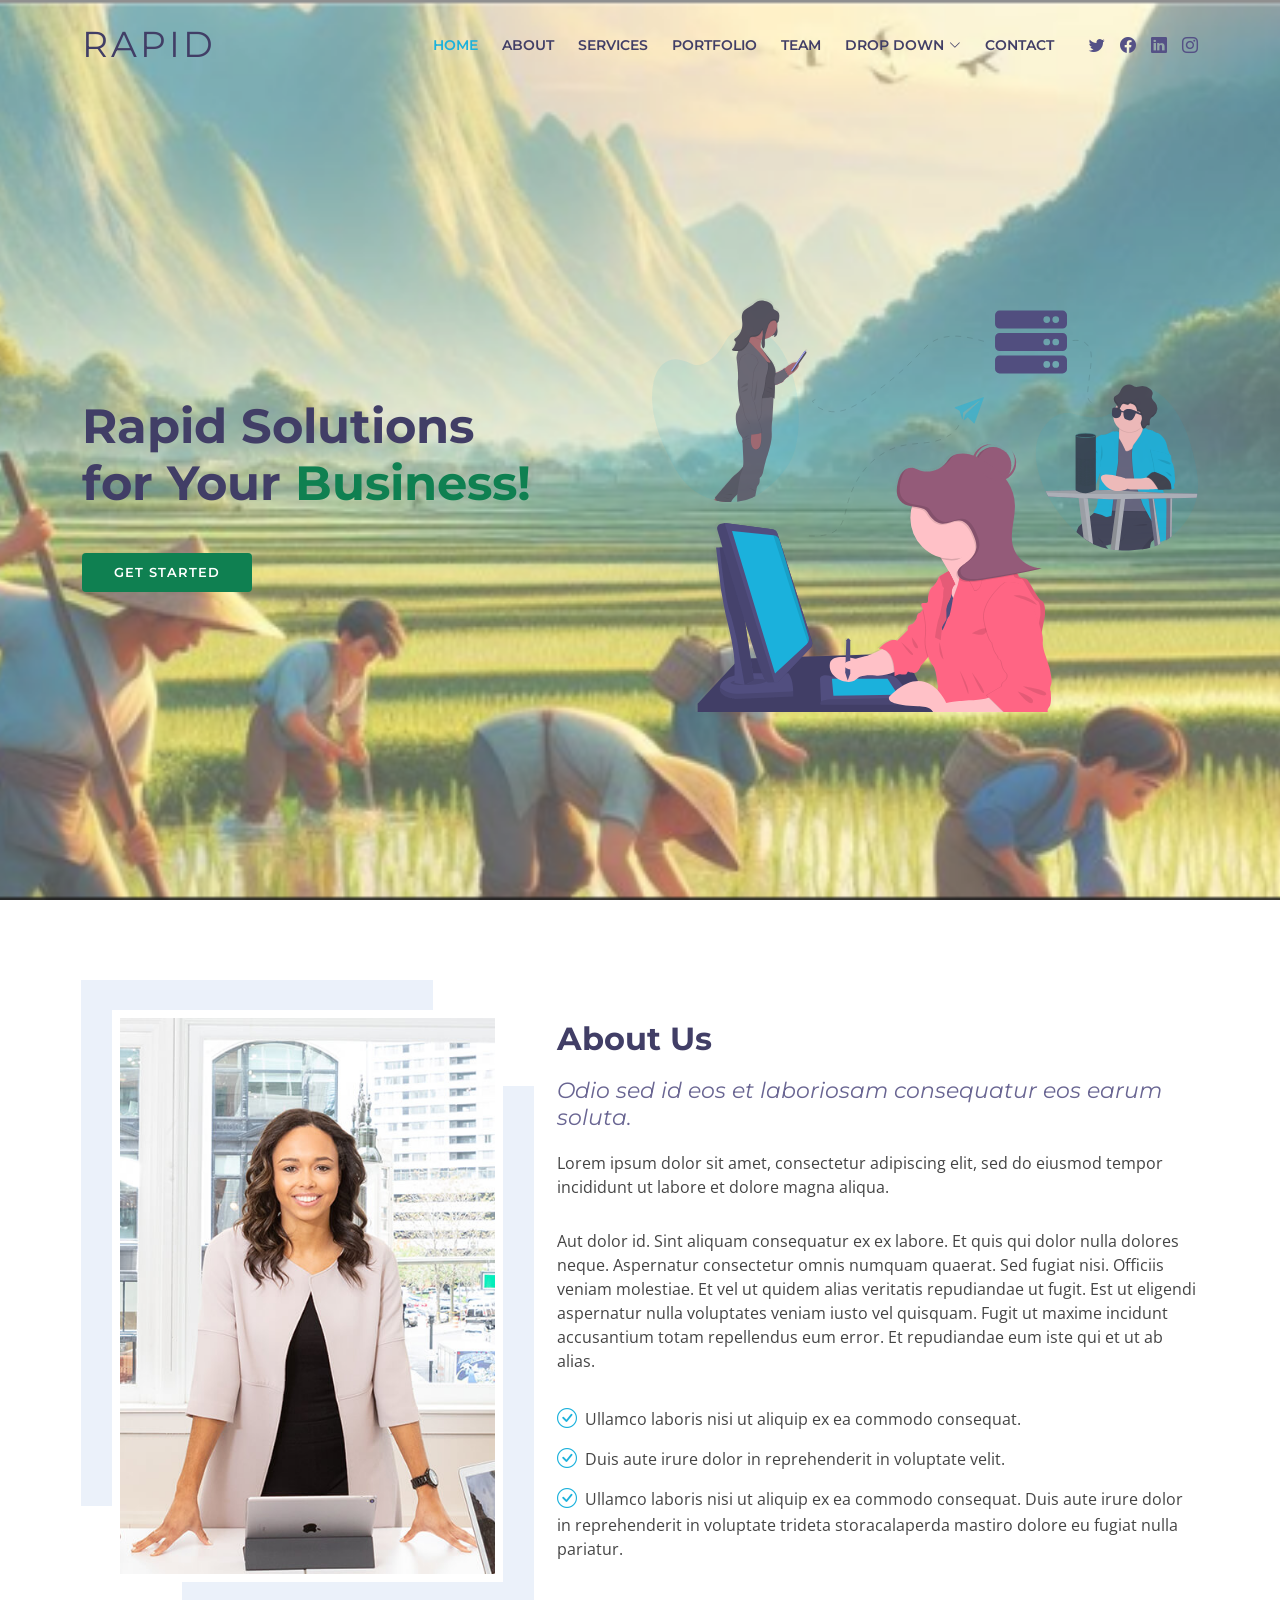
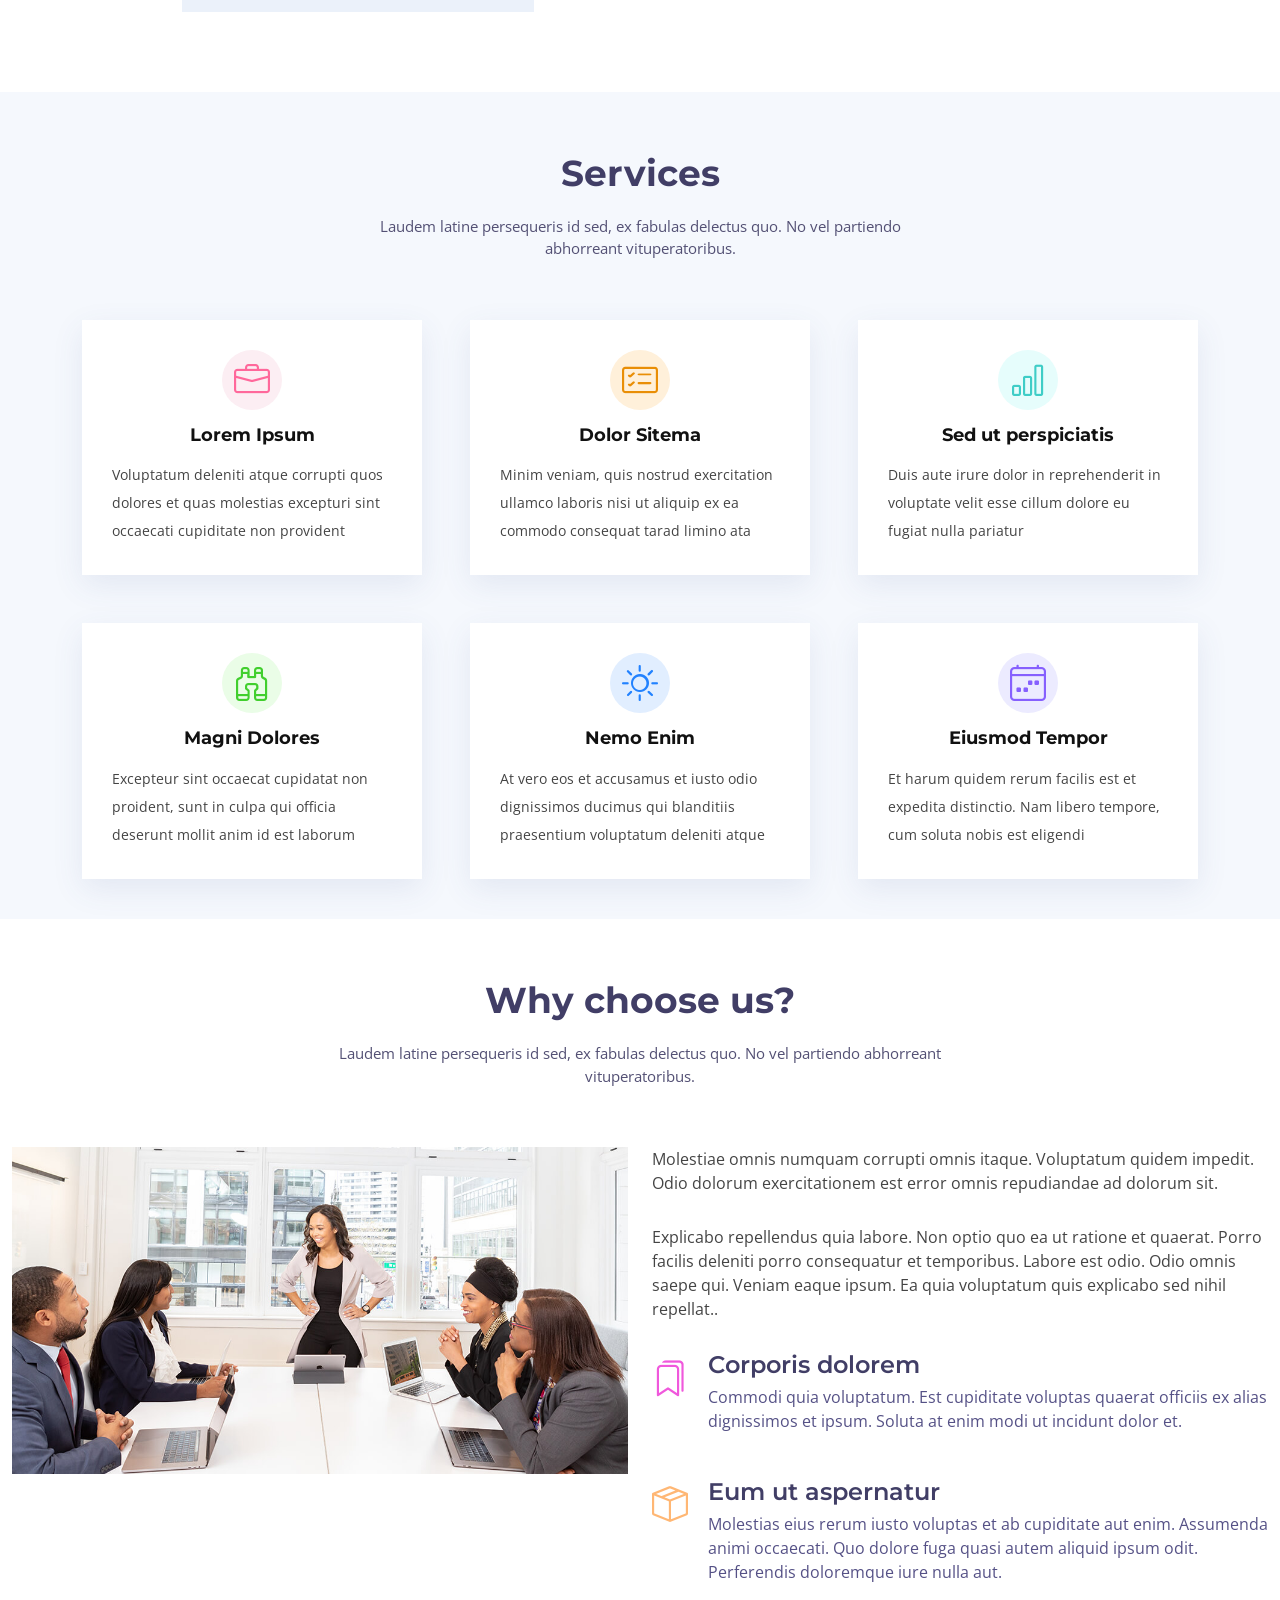
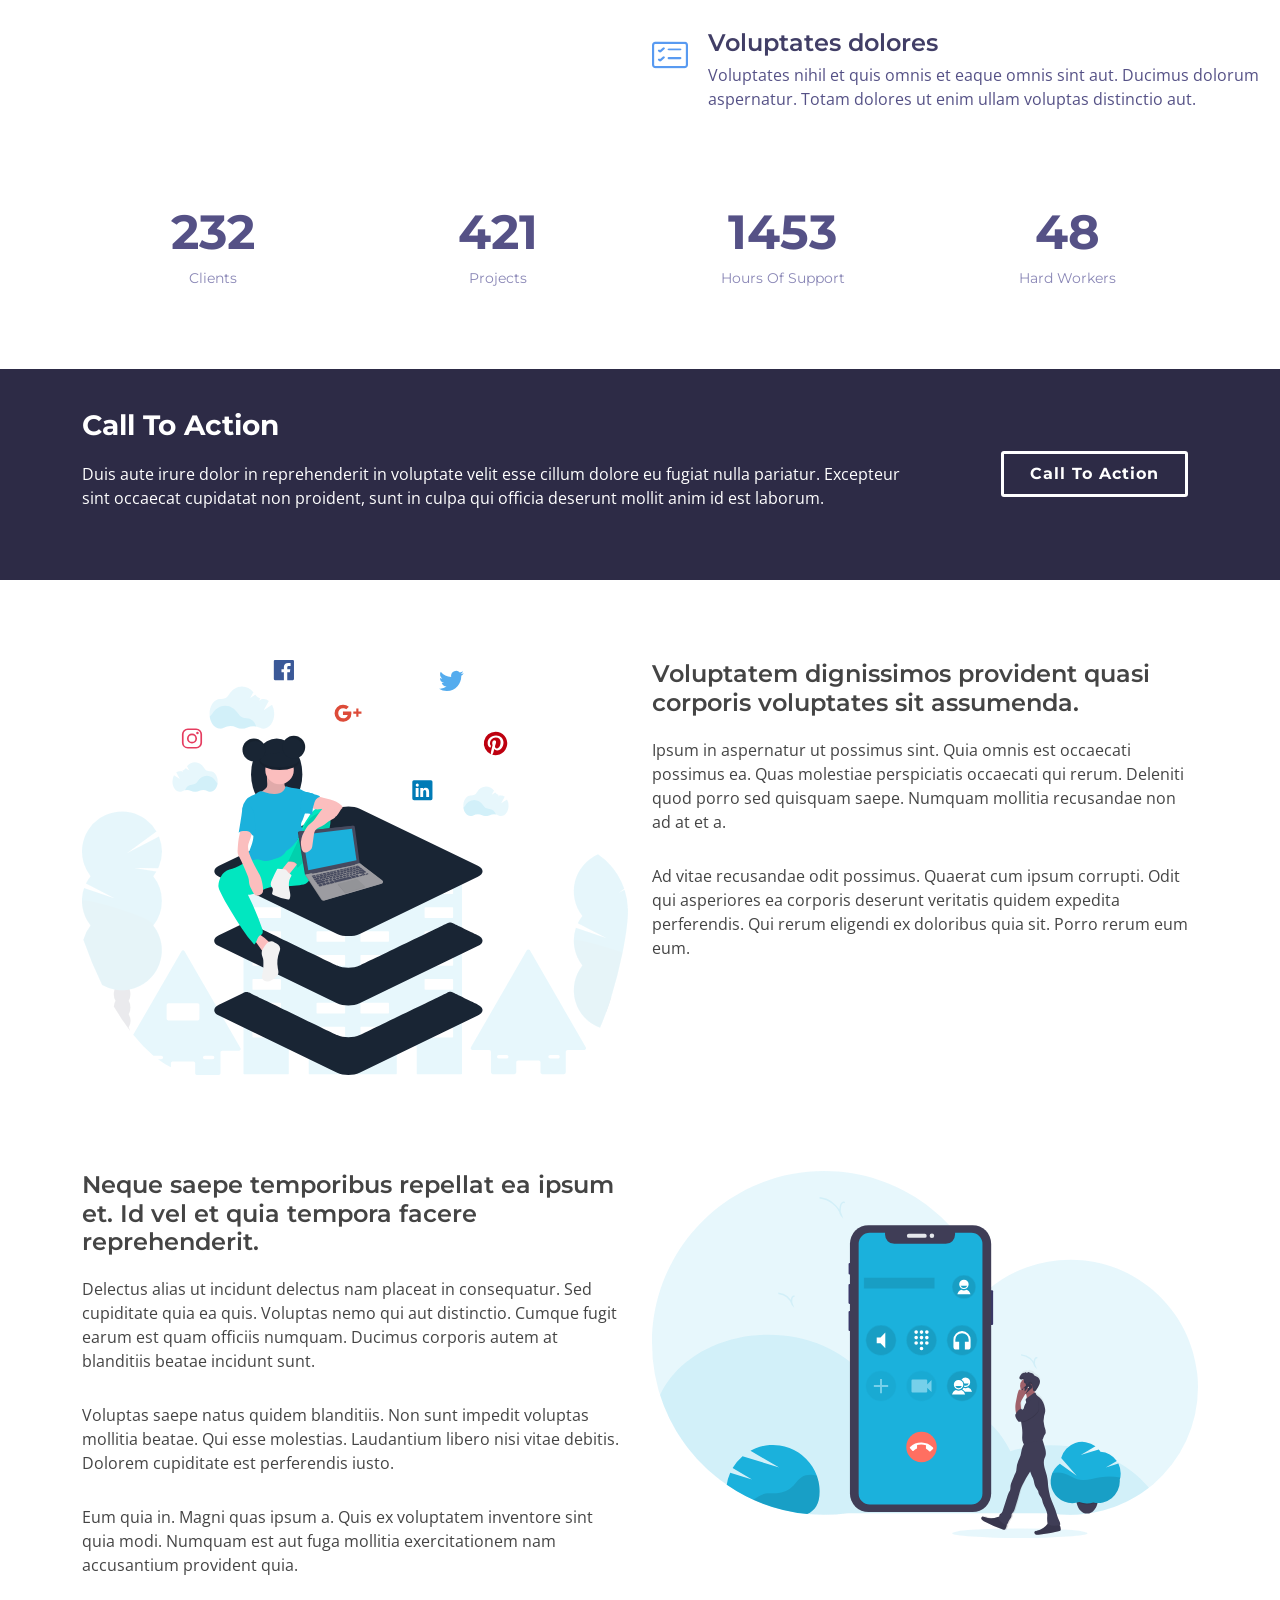
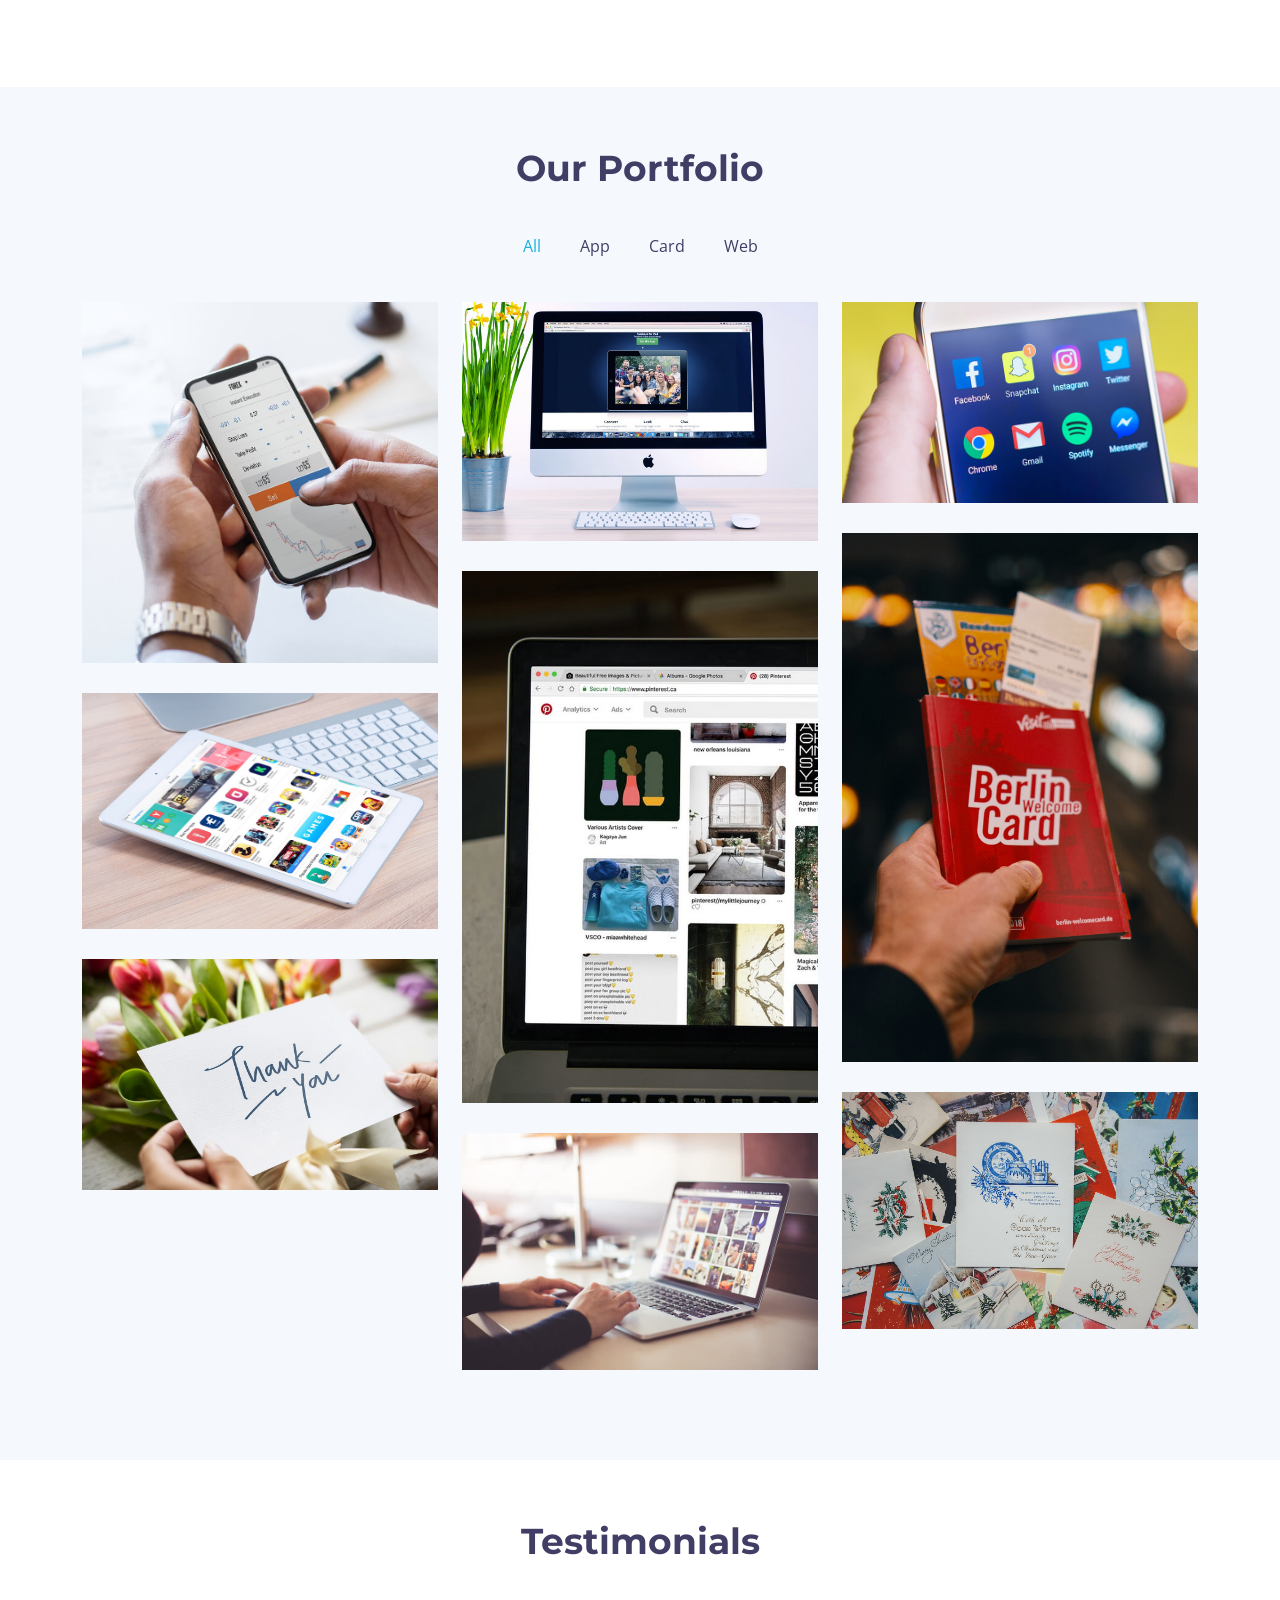
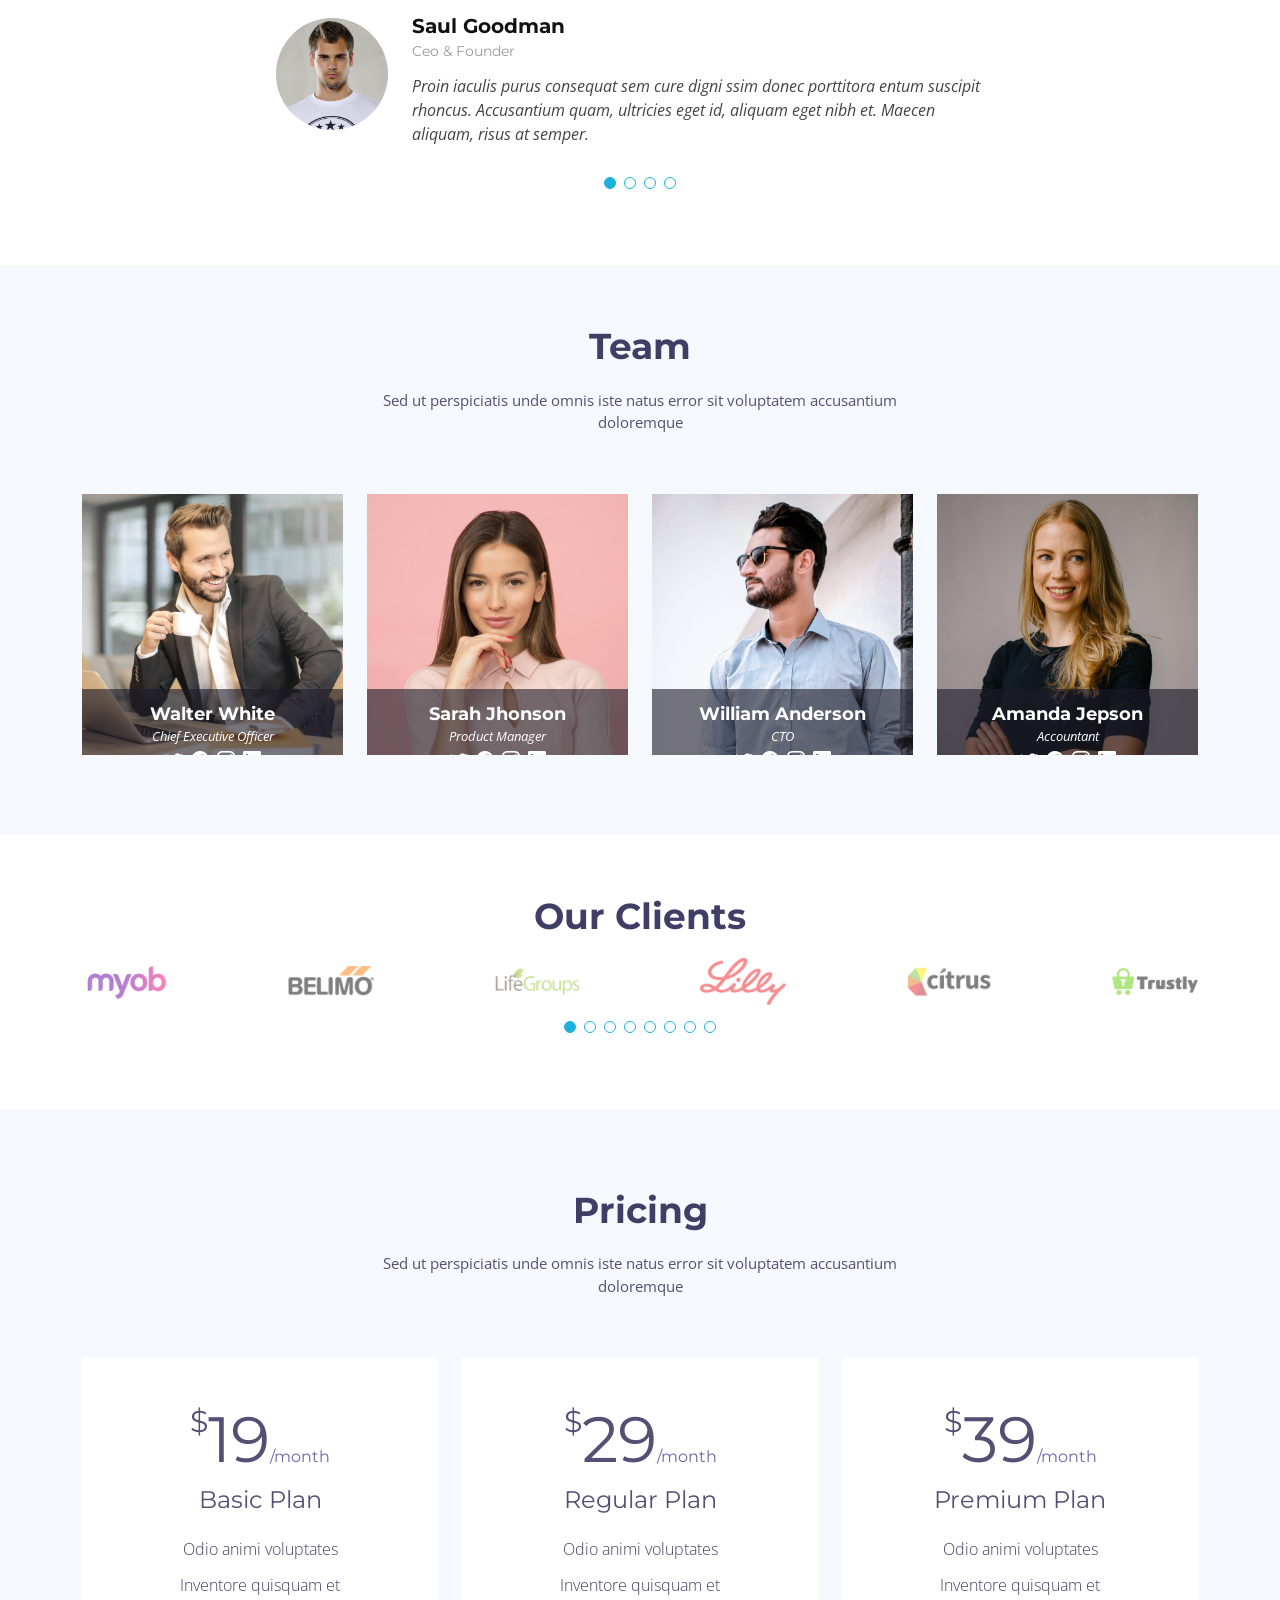
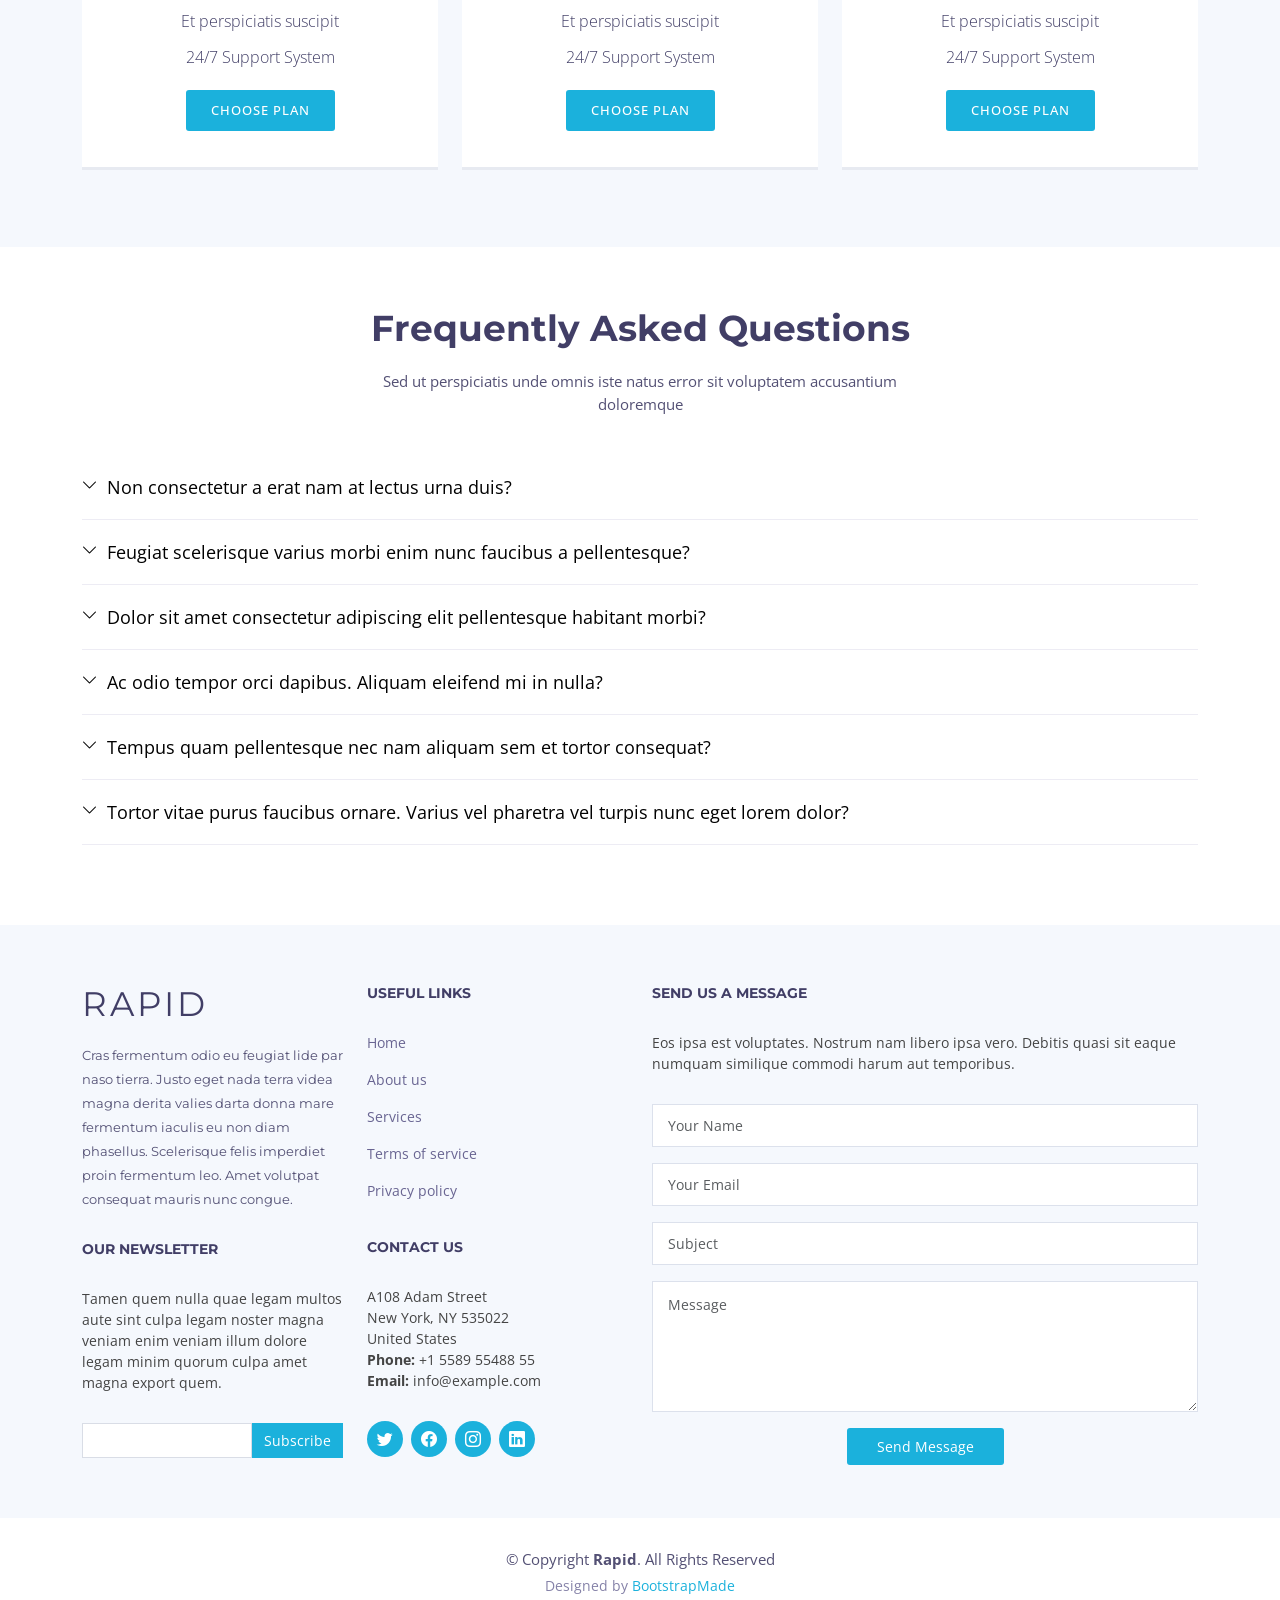
<file: public/Landing Page/index.html>
<!DOCTYPE html>
<html lang="en">

<head>
  <meta charset="utf-8">
  <meta content="width=device-width, initial-scale=1.0" name="viewport">

  <title>Rapid Bootstrap Template - Index</title>
  <meta content="" name="description">
  <meta content="" name="keywords">

  <!-- Favicons -->
  <link href="assets/img/favicon.png" rel="icon">
  <link href="assets/img/apple-touch-icon.png" rel="apple-touch-icon">

  <!-- Google Fonts -->
  <link href="https://fonts.googleapis.com/css?family=Open+Sans:300,300i,400,400i,600,600i,700,700i|Montserrat:300,400,500,600,700" rel="stylesheet">

  <!-- Vendor CSS Files -->
  <link href="assets/vendor/aos/aos.css" rel="stylesheet">
  <link href="assets/vendor/bootstrap/css/bootstrap.min.css" rel="stylesheet">
  <link href="assets/vendor/bootstrap-icons/bootstrap-icons.css" rel="stylesheet">
  <link href="assets/vendor/glightbox/css/glightbox.min.css" rel="stylesheet">
  <link href="assets/vendor/swiper/swiper-bundle.min.css" rel="stylesheet">

  <!-- Template Main CSS File -->
  <link href="assets/css/style.css" rel="stylesheet">

  <!-- =======================================================
  * Template Name: Rapid
  * Updated: Jan 29 2024 with Bootstrap v5.3.2
  * Template URL: https://bootstrapmade.com/rapid-multipurpose-bootstrap-business-template/
  * Author: BootstrapMade.com
  * License: https://bootstrapmade.com/license/
  ======================================================== -->
</head>

<body>

  <!-- ======= Header ======= -->
  <header id="header" class="fixed-top d-flex align-items-center header-transparent">
    <div class="container d-flex align-items-center">

      <h1 class="logo me-auto"><a href="index.html">Rapid</a></h1>
      <!-- Uncomment below if you prefer to use an image logo -->
      <!-- <a href="index.html" class="logo me-auto"><img src="assets/img/logo.png" alt="" class="img-fluid"></a>-->

      <nav id="navbar" class="navbar order-last order-lg-0">
        <ul>
          <li><a class="nav-link scrollto active" href="#hero">Home</a></li>
          <li><a class="nav-link scrollto" href="#about">About</a></li>
          <li><a class="nav-link scrollto" href="#services">Services</a></li>
          <li><a class="nav-link scrollto " href="#portfolio">Portfolio</a></li>
          <li><a class="nav-link scrollto" href="#team">Team</a></li>
          <li class="dropdown"><a href="#"><span>Drop Down</span> <i class="bi bi-chevron-down"></i></a>
            <ul>
              <li><a href="#">Drop Down 1</a></li>
              <li class="dropdown"><a href="#"><span>Deep Drop Down</span> <i class="bi bi-chevron-right"></i></a>
                <ul>
                  <li><a href="#">Deep Drop Down 1</a></li>
                  <li><a href="#">Deep Drop Down 2</a></li>
                  <li><a href="#">Deep Drop Down 3</a></li>
                  <li><a href="#">Deep Drop Down 4</a></li>
                  <li><a href="#">Deep Drop Down 5</a></li>
                </ul>
              </li>
              <li><a href="#">Drop Down 2</a></li>
              <li><a href="#">Drop Down 3</a></li>
              <li><a href="#">Drop Down 4</a></li>
            </ul>
          </li>
          <li><a class="nav-link scrollto" href="#footer">Contact</a></li>
        </ul>
        <i class="bi bi-list mobile-nav-toggle"></i>
      </nav><!-- .navbar -->

      <div class="social-links">
        <a href="#" class="twitter"><i class="bi bi-twitter"></i></a>
        <a href="#" class="facebook"><i class="bi bi-facebook"></i></a>
        <a href="#" class="linkedin"><i class="bi bi-linkedin"></i></a>
        <a href="#" class="instagram"><i class="bi bi-instagram"></i></a>
      </div>

    </div>
  </header><!-- End Header -->

  <!-- ======= Hero Section ======= -->
  <section id="hero" class="clearfix">
    <div class="container d-flex h-100">
      <div class="row justify-content-center align-self-center" data-aos="fade-up">
        <div class="col-lg-6 intro-info order-lg-first order-last" data-aos="zoom-in" data-aos-delay="100">
          <h2>Rapid Solutions<br>for Your <span>Business!</span></h2>
          <div>
            <a href="#about" class="btn-get-started scrollto">Get Started</a>
          </div>
        </div>

        <div class="col-lg-6 intro-img order-lg-last order-first" data-aos="zoom-out" data-aos-delay="200">
          <img src="assets/img/intro-img.svg" alt="" class="img-fluid">
        </div>
      </div>

    </div>
  </section><!-- End Hero -->

  <main id="main">

    <!-- ======= About Section ======= -->
    <section id="about" class="about">

      <div class="container" data-aos="fade-up">
        <div class="row">

          <div class="col-lg-5 col-md-6">
            <div class="about-img" data-aos="fade-right" data-aos-delay="100">
              <img src="assets/img/about-img.jpg" alt="">
            </div>
          </div>

          <div class="col-lg-7 col-md-6">
            <div class="about-content" data-aos="fade-left" data-aos-delay="100">
              <h2>About Us</h2>
              <h3>Odio sed id eos et laboriosam consequatur eos earum soluta.</h3>
              <p>Lorem ipsum dolor sit amet, consectetur adipiscing elit, sed do eiusmod tempor incididunt ut labore et dolore magna aliqua.</p>
              <p>Aut dolor id. Sint aliquam consequatur ex ex labore. Et quis qui dolor nulla dolores neque. Aspernatur consectetur omnis numquam quaerat. Sed fugiat nisi. Officiis veniam molestiae. Et vel ut quidem alias veritatis repudiandae ut fugit. Est ut eligendi aspernatur nulla voluptates veniam iusto vel quisquam. Fugit ut maxime incidunt accusantium totam repellendus eum error. Et repudiandae eum iste qui et ut ab alias.</p>
              <ul>
                <li><i class="bi bi-check-circle"></i> Ullamco laboris nisi ut aliquip ex ea commodo consequat.</li>
                <li><i class="bi bi-check-circle"></i> Duis aute irure dolor in reprehenderit in voluptate velit.</li>
                <li><i class="bi bi-check-circle"></i> Ullamco laboris nisi ut aliquip ex ea commodo consequat. Duis aute irure dolor in reprehenderit in voluptate trideta storacalaperda mastiro dolore eu fugiat nulla pariatur.</li>
              </ul>
            </div>
          </div>
        </div>
      </div>

    </section><!-- End About Section -->

    <!-- ======= Services Section ======= -->
    <section id="services" class="services section-bg">
      <div class="container" data-aos="fade-up">

        <header class="section-header">
          <h3>Services</h3>
          <p>Laudem latine persequeris id sed, ex fabulas delectus quo. No vel partiendo abhorreant vituperatoribus.</p>
        </header>

        <div class="row g-5">

          <div class="col-md-6 col-lg-4 wow bounceInUp" data-aos="zoom-in" data-aos-delay="100">
            <div class="box">
              <div class="icon" style="background: #fceef3;"><i class="bi bi-briefcase" style="color: #ff689b;"></i></div>
              <h4 class="title"><a href="">Lorem Ipsum</a></h4>
              <p class="description">Voluptatum deleniti atque corrupti quos dolores et quas molestias excepturi sint occaecati cupiditate non provident</p>
            </div>
          </div>
          <div class="col-md-6 col-lg-4" data-aos="zoom-in" data-aos-delay="200">
            <div class="box">
              <div class="icon" style="background: #fff0da;"><i class="bi bi-card-checklist" style="color: #e98e06;"></i></div>
              <h4 class="title"><a href="">Dolor Sitema</a></h4>
              <p class="description">Minim veniam, quis nostrud exercitation ullamco laboris nisi ut aliquip ex ea commodo consequat tarad limino ata</p>
            </div>
          </div>

          <div class="col-md-6 col-lg-4" data-aos="zoom-in" data-aos-delay="300">
            <div class="box">
              <div class="icon" style="background: #e6fdfc;"><i class="bi bi-bar-chart" style="color: #3fcdc7;"></i></div>
              <h4 class="title"><a href="">Sed ut perspiciatis</a></h4>
              <p class="description">Duis aute irure dolor in reprehenderit in voluptate velit esse cillum dolore eu fugiat nulla pariatur</p>
            </div>
          </div>
          <div class="col-md-6 col-lg-4 wow" data-aos="zoom-in" data-aos-delay="100">
            <div class="box">
              <div class="icon" style="background: #eafde7;"><i class="bi bi-binoculars" style="color:#41cf2e;"></i></div>
              <h4 class="title"><a href="">Magni Dolores</a></h4>
              <p class="description">Excepteur sint occaecat cupidatat non proident, sunt in culpa qui officia deserunt mollit anim id est laborum</p>
            </div>
          </div>

          <div class="col-md-6 col-lg-4" data-aos="zoom-in" data-aos-delay="200"">
        <div class=" box">
            <div class="icon" style="background: #e1eeff;"><i class="bi bi-brightness-high" style="color: #2282ff;"></i></div>
            <h4 class="title"><a href="">Nemo Enim</a></h4>
            <p class="description">At vero eos et accusamus et iusto odio dignissimos ducimus qui blanditiis praesentium voluptatum deleniti atque</p>
          </div>
        </div>

        <div class="col-md-6 col-lg-4" data-aos="zoom-in" data-aos-delay="300">
          <div class="box">
            <div class="icon" style="background: #ecebff;"><i class="bi bi-calendar4-week" style="color: #8660fe;"></i></div>
            <h4 class="title"><a href="">Eiusmod Tempor</a></h4>
            <p class="description">Et harum quidem rerum facilis est et expedita distinctio. Nam libero tempore, cum soluta nobis est eligendi</p>
          </div>
        </div>

      </div>

      </div>
    </section><!-- End Services Section -->

    <!-- ======= Why Us Section ======= -->
    <section id="why-us" class="why-us">
      <div class="container-fluid" data-aos="fade-up">

        <header class="section-header">
          <h3>Why choose us?</h3>
          <p>Laudem latine persequeris id sed, ex fabulas delectus quo. No vel partiendo abhorreant vituperatoribus.</p>
        </header>

        <div class="row">

          <div class="col-lg-6" data-aos="zoom-in" data-aos-delay="100">
            <div class="why-us-img">
              <img src="assets/img/why-us.jpg" alt="" class="img-fluid">
            </div>
          </div>

          <div class="col-lg-6">
            <div class="why-us-content">
              <p>Molestiae omnis numquam corrupti omnis itaque. Voluptatum quidem impedit. Odio dolorum exercitationem est error omnis repudiandae ad dolorum sit.</p>
              <p>
                Explicabo repellendus quia labore. Non optio quo ea ut ratione et quaerat. Porro facilis deleniti porro consequatur
                et temporibus. Labore est odio.

                Odio omnis saepe qui. Veniam eaque ipsum. Ea quia voluptatum quis explicabo sed nihil repellat..
              </p>

              <div class="features clearfix" data-aos="fade-up" data-aos-delay="100">
                <i class="bi bi-bookmarks" style="color: #f058dc;"></i>
                <h4>Corporis dolorem</h4>
                <p>Commodi quia voluptatum. Est cupiditate voluptas quaerat officiis ex alias dignissimos et ipsum. Soluta at enim modi ut incidunt dolor et.</p>
              </div>

              <div class="features clearfix" data-aos="fade-up" data-aos-delay="200">
                <i class="bi bi-box-seam" style="color: #ffb774;"></i>
                <h4>Eum ut aspernatur</h4>
                <p>Molestias eius rerum iusto voluptas et ab cupiditate aut enim. Assumenda animi occaecati. Quo dolore fuga quasi autem aliquid ipsum odit. Perferendis doloremque iure nulla aut.</p>
              </div>

              <div class="features clearfix" data-aos="fade-up" data-aos-delay="300">
                <i class="bi bi-card-checklist" style="color: #589af1;"></i>
                <h4>Voluptates dolores</h4>
                <p>Voluptates nihil et quis omnis et eaque omnis sint aut. Ducimus dolorum aspernatur. Totam dolores ut enim ullam voluptas distinctio aut.</p>
              </div>

            </div>

          </div>

        </div>

      </div>

      <div class="container">
        <div class="row counters" data-aos="fade-up" data-aos-delay="100">

          <div class="col-lg-3 col-6 text-center">
            <span data-purecounter-start="0" data-purecounter-end="232" data-purecounter-duration="1" class="purecounter"></span>
            <p>Clients</p>
          </div>

          <div class="col-lg-3 col-6 text-center">
            <span data-purecounter-start="0" data-purecounter-end="421" data-purecounter-duration="1" class="purecounter"></span>
            <p>Projects</p>
          </div>

          <div class="col-lg-3 col-6 text-center">
            <span data-purecounter-start="0" data-purecounter-end="1453" data-purecounter-duration="1" class="purecounter"></span>
            <p>Hours Of Support</p>
          </div>

          <div class="col-lg-3 col-6 text-center">
            <span data-purecounter-start="0" data-purecounter-end="48" data-purecounter-duration="1" class="purecounter"></span>
            <p>Hard Workers</p>
          </div>

        </div>

      </div>
    </section><!-- End Why Us Section -->

    <!-- ======= Call To Action Section ======= -->
    <section id="call-to-action" class="call-to-action">
      <div class="container" data-aos="zoom-out">
        <div class="row">
          <div class="col-lg-9 text-center text-lg-start">
            <h3 class="cta-title">Call To Action</h3>
            <p class="cta-text"> Duis aute irure dolor in reprehenderit in voluptate velit esse cillum dolore eu fugiat nulla pariatur. Excepteur sint occaecat cupidatat non proident, sunt in culpa qui officia deserunt mollit anim id est laborum.</p>
          </div>
          <div class="col-lg-3 cta-btn-container text-center">
            <a class="cta-btn align-middle" href="#">Call To Action</a>
          </div>
        </div>

      </div>
    </section><!--  End Call To Action Section -->

    <!-- ======= Features Section ======= -->
    <section id="features" class="features">
      <div class="container" data-aos="fade-up">

        <div class="row feature-item">
          <div class="col-lg-6" data-aos="fade-right" data-aos-delay="100">
            <img src="assets/img/features-1.svg" class="img-fluid" alt="">
          </div>
          <div class="col-lg-6 wow fadeInUp pt-5 pt-lg-0" data-aos="fade-left" data-aos-delay="150">
            <h4>Voluptatem dignissimos provident quasi corporis voluptates sit assumenda.</h4>
            <p>
              Ipsum in aspernatur ut possimus sint. Quia omnis est occaecati possimus ea. Quas molestiae perspiciatis occaecati qui rerum. Deleniti quod porro sed quisquam saepe. Numquam mollitia recusandae non ad at et a.
            </p>
            <p>
              Ad vitae recusandae odit possimus. Quaerat cum ipsum corrupti. Odit qui asperiores ea corporis deserunt veritatis quidem expedita perferendis. Qui rerum eligendi ex doloribus quia sit. Porro rerum eum eum.
            </p>
          </div>
        </div>

        <div class="row feature-item mt-5 pt-5">
          <div class="col-lg-6 wow fadeInUp order-1 order-lg-2" data-aos="fade-left" data-aos-delay="100">
            <img src="assets/img/features-2.svg" class="img-fluid" alt="">
          </div>

          <div class="col-lg-6 wow fadeInUp pt-4 pt-lg-0 order-2 order-lg-1" data-aos="fade-right" data-aos-delay="150">
            <h4>Neque saepe temporibus repellat ea ipsum et. Id vel et quia tempora facere reprehenderit.</h4>
            <p>
              Delectus alias ut incidunt delectus nam placeat in consequatur. Sed cupiditate quia ea quis. Voluptas nemo qui aut distinctio. Cumque fugit earum est quam officiis numquam. Ducimus corporis autem at blanditiis beatae incidunt sunt.
            </p>
            <p>
              Voluptas saepe natus quidem blanditiis. Non sunt impedit voluptas mollitia beatae. Qui esse molestias. Laudantium libero nisi vitae debitis. Dolorem cupiditate est perferendis iusto.
            </p>
            <p>
              Eum quia in. Magni quas ipsum a. Quis ex voluptatem inventore sint quia modi. Numquam est aut fuga mollitia exercitationem nam accusantium provident quia.
            </p>
          </div>

        </div>

      </div>
    </section><!-- End Features Section -->

    <!-- ======= Portfolio Section ======= -->
    <section id="portfolio" class="portfolio section-bg">
      <div class="container" data-aos="fade-up">

        <header class="section-header">
          <h3 class="section-title">Our Portfolio</h3>
        </header>

        <div class="row" data-aos="fade-up" data-aos-delay="100">
          <div class="col-lg-12">
            <ul id="portfolio-flters">
              <li data-filter="*" class="filter-active">All</li>
              <li data-filter=".filter-app">App</li>
              <li data-filter=".filter-card">Card</li>
              <li data-filter=".filter-web">Web</li>
            </ul>
          </div>
        </div>

        <div class="row portfolio-container" data-aos="fade-up" data-aos-delay="200">

          <div class="col-lg-4 col-md-6 portfolio-item filter-app">
            <div class="portfolio-wrap">
              <img src="assets/img/portfolio/app1.jpg" class="img-fluid" alt="">
              <div class="portfolio-info">
                <h4><a href="portfolio-details.html">App 1</a></h4>
                <p>App</p>
                <div>
                  <a href="assets/img/portfolio/app1.jpg" data-gallery="portfolioGallery" title="App 1" class="link-preview portfolio-lightbox"><i class="bi bi-plus"></i></a>
                  <a href="portfolio-details.html" class="link-details" title="More Details"><i class="bi bi-link"></i></a>
                </div>
              </div>
            </div>
          </div>

          <div class="col-lg-4 col-md-6 portfolio-item filter-web" data-wow-delay="0.1s">
            <div class="portfolio-wrap">
              <img src="assets/img/portfolio/web3.jpg" class="img-fluid" alt="">
              <div class="portfolio-info">
                <h4><a href="portfolio-details.html">Web 3</a></h4>
                <p>Web</p>
                <div>
                  <a href="assets/img/portfolio/web3.jpg" class="link-preview portfolio-lightbox" data-gallery="portfolioGallery" title="Web 3"><i class="bi bi-plus"></i></a>
                  <a href="portfolio-details.html" class="link-details" title="More Details"><i class="bi bi-link"></i></a>
                </div>
              </div>
            </div>
          </div>

          <div class="col-lg-4 col-md-6 portfolio-item filter-app" data-wow-delay="0.2s">
            <div class="portfolio-wrap">
              <img src="assets/img/portfolio/app2.jpg" class="img-fluid" alt="">
              <div class="portfolio-info">
                <h4><a href="portfolio-details.html">App 2</a></h4>
                <p>App</p>
                <div>
                  <a href="assets/img/portfolio/app2.jpg" class="link-preview portfolio-lightbox" data-gallery="portfolioGallery" title="App 2"><i class="bi bi-plus"></i></a>
                  <a href="portfolio-details.html" class="link-details" title="More Details"><i class="bi bi-link"></i></a>
                </div>
              </div>
            </div>
          </div>

          <div class="col-lg-4 col-md-6 portfolio-item filter-card">
            <div class="portfolio-wrap">
              <img src="assets/img/portfolio/card2.jpg" class="img-fluid" alt="">
              <div class="portfolio-info">
                <h4><a href="portfolio-details.html">Card 2</a></h4>
                <p>Card</p>
                <div>
                  <a href="assets/img/portfolio/card2.jpg" class="link-preview portfolio-lightbox" data-gallery="portfolioGallery" title="Card 2"><i class="bi bi-plus"></i></a>
                  <a href="portfolio-details.html" class="link-details" title="More Details"><i class="bi bi-link"></i></a>
                </div>
              </div>
            </div>
          </div>

          <div class="col-lg-4 col-md-6 portfolio-item filter-web" data-wow-delay="0.1s">
            <div class="portfolio-wrap">
              <img src="assets/img/portfolio/web2.jpg" class="img-fluid" alt="">
              <div class="portfolio-info">
                <h4><a href="portfolio-details.html">Web 2</a></h4>
                <p>Web</p>
                <div>
                  <a href="assets/img/portfolio/web2.jpg" class="link-preview portfolio-lightbox" data-gallery="portfolioGallery" title="Web 2"><i class="bi bi-plus"></i></a>
                  <a href="portfolio-details.html" class="link-details" title="More Details"><i class="bi bi-link"></i></a>
                </div>
              </div>
            </div>
          </div>

          <div class="col-lg-4 col-md-6 portfolio-item filter-app" data-wow-delay="0.2s">
            <div class="portfolio-wrap">
              <img src="assets/img/portfolio/app3.jpg" class="img-fluid" alt="">
              <div class="portfolio-info">
                <h4><a href="portfolio-details.html">App 3</a></h4>
                <p>App</p>
                <div>
                  <a href="assets/img/portfolio/app3.jpg" class="link-preview portfolio-lightbox" data-gallery="portfolioGallery" title="App 3"><i class="bi bi-plus"></i></a>
                  <a href="portfolio-details.html" class="link-details" title="More Details"><i class="bi bi-link"></i></a>
                </div>
              </div>
            </div>
          </div>

          <div class="col-lg-4 col-md-6 portfolio-item filter-card">
            <div class="portfolio-wrap">
              <img src="assets/img/portfolio/card1.jpg" class="img-fluid" alt="">
              <div class="portfolio-info">
                <h4><a href="portfolio-details.html">Card 1</a></h4>
                <p>Card</p>
                <div>
                  <a href="assets/img/portfolio/card1.jpg" class="link-preview portfolio-lightbox" data-gallery="portfolioGallery" title="Card 1"><i class="bi bi-plus"></i></a>
                  <a href="portfolio-details.html" class="link-details" title="More Details"><i class="bi bi-link"></i></a>
                </div>
              </div>
            </div>
          </div>

          <div class="col-lg-4 col-md-6 portfolio-item filter-card" data-wow-delay="0.1s">
            <div class="portfolio-wrap">
              <img src="assets/img/portfolio/card3.jpg" class="img-fluid" alt="">
              <div class="portfolio-info">
                <h4><a href="portfolio-details.html">Card 3</a></h4>
                <p>Card</p>
                <div>
                  <a href="assets/img/portfolio/card3.jpg" class="link-preview portfolio-lightbox" data-gallery="portfolioGallery" title="Card 3"><i class="bi bi-plus"></i></a>
                  <a href="portfolio-details.html" class="link-details" title="More Details"><i class="bi bi-link"></i></a>
                </div>
              </div>
            </div>
          </div>

          <div class="col-lg-4 col-md-6 portfolio-item filter-web" data-wow-delay="0.2s">
            <div class="portfolio-wrap">
              <img src="assets/img/portfolio/web1.jpg" class="img-fluid" alt="">
              <div class="portfolio-info">
                <h4><a href="portfolio-details.html">Web 1</a></h4>
                <p>Web</p>
                <div>
                  <a href="assets/img/portfolio/web1.jpg" class="link-preview portfolio-lightbox" data-gallery="portfolioGallery" title="Web 1"><i class="bi bi-plus"></i></a>
                  <a href="portfolio-details.html" class="link-details" title="More Details"><i class="bi bi-link"></i></a>
                </div>
              </div>
            </div>
          </div>

        </div>

      </div>
    </section><!-- End Portfolio Section -->

    <!-- ======= Testimonials Section ======= -->
    <section id="testimonials" class="testimonials">
      <div class="container" data-aos="zoom-in">

        <header class="section-header">
          <h3>Testimonials</h3>
        </header>

        <div class="row justify-content-center">
          <div class="col-lg-8">

            <div class="testimonials-slider swiper" data-aos="fade-up" data-aos-delay="100">
              <div class="swiper-wrapper">

                <div class="swiper-slide">
                  <div class="testimonial-item">
                    <img src="assets/img/testimonial-1.jpg" class="testimonial-img" alt="">
                    <h3>Saul Goodman</h3>
                    <h4>Ceo &amp; Founder</h4>
                    <p>
                      Proin iaculis purus consequat sem cure digni ssim donec porttitora entum suscipit rhoncus. Accusantium quam, ultricies eget id, aliquam eget nibh et. Maecen aliquam, risus at semper.
                    </p>
                  </div>
                </div><!-- End testimonial item -->

                <div class="swiper-slide">
                  <div class="testimonial-item">
                    <img src="assets/img/testimonial-2.jpg" class="testimonial-img" alt="">
                    <h3>Sara Wilsson</h3>
                    <h4>Designer</h4>
                    <p>
                      Export tempor illum tamen malis malis eram quae irure esse labore quem cillum quid cillum eram malis quorum velit fore eram velit sunt aliqua noster fugiat irure amet legam anim culpa.
                    </p>
                  </div>
                </div><!-- End testimonial item -->

                <div class="swiper-slide">
                  <div class="testimonial-item">
                    <img src="assets/img/testimonial-3.jpg" class="testimonial-img" alt="">
                    <h3>Jena Karlis</h3>
                    <h4>Store Owner</h4>
                    <p>
                      Enim nisi quem export duis labore cillum quae magna enim sint quorum nulla quem veniam duis minim tempor labore quem eram duis noster aute amet eram fore quis sint minim.
                    </p>
                  </div>
                </div><!-- End testimonial item -->

                <div class="swiper-slide">
                  <div class="testimonial-item">
                    <img src="assets/img/testimonial-4.jpg" class="testimonial-img" alt="">
                    <h3>Matt Brandon</h3>
                    <h4>Freelancer</h4>
                    <p>
                      Fugiat enim eram quae cillum dolore dolor amet nulla culpa multos export minim fugiat minim velit minim dolor enim duis veniam ipsum anim magna sunt elit fore quem dolore labore illum veniam.
                    </p>
                  </div>
                </div><!-- End testimonial item -->

              </div>
              <div class="swiper-pagination"></div>
            </div>
          </div>
        </div>

      </div>
    </section><!-- End Testimonials Section -->

    <!-- ======= Team Section ======= -->
    <section id="team" class="team section-bg">
      <div class="container" data-aos="fade-up">
        <div class="section-header">
          <h3>Team</h3>
          <p>Sed ut perspiciatis unde omnis iste natus error sit voluptatem accusantium doloremque</p>
        </div>

        <div class="row">

          <div class="col-lg-3 col-md-6" data-aos="fade-up" data-aos-delay="100">
            <div class="member">
              <img src="assets/img/team-1.jpg" class="img-fluid" alt="">
              <div class="member-info">
                <div class="member-info-content">
                  <h4>Walter White</h4>
                  <span>Chief Executive Officer</span>
                  <div class="social">
                    <a href=""><i class="bi bi-twitter"></i></a>
                    <a href=""><i class="bi bi-facebook"></i></a>
                    <a href=""><i class="bi bi-instagram"></i></a>
                    <a href=""><i class="bi bi-linkedin"></i></a>
                  </div>
                </div>
              </div>
            </div>
          </div>

          <div class="col-lg-3 col-md-6" data-aos="fade-up" data-aos-delay="200">
            <div class="member">
              <img src="assets/img/team-2.jpg" class="img-fluid" alt="">
              <div class="member-info">
                <div class="member-info-content">
                  <h4>Sarah Jhonson</h4>
                  <span>Product Manager</span>
                  <div class="social">
                    <a href=""><i class="bi bi-twitter"></i></a>
                    <a href=""><i class="bi bi-facebook"></i></a>
                    <a href=""><i class="bi bi-instagram"></i></a>
                    <a href=""><i class="bi bi-linkedin"></i></a>
                  </div>
                </div>
              </div>
            </div>
          </div>

          <div class="col-lg-3 col-md-6" data-aos="fade-up" data-aos-delay="300">
            <div class="member">
              <img src="assets/img/team-3.jpg" class="img-fluid" alt="">
              <div class="member-info">
                <div class="member-info-content">
                  <h4>William Anderson</h4>
                  <span>CTO</span>
                  <div class="social">
                    <a href=""><i class="bi bi-twitter"></i></a>
                    <a href=""><i class="bi bi-facebook"></i></a>
                    <a href=""><i class="bi bi-instagram"></i></a>
                    <a href=""><i class="bi bi-linkedin"></i></a>
                  </div>
                </div>
              </div>
            </div>
          </div>

          <div class="col-lg-3 col-md-6" data-aos="fade-up" data-aos-delay="400">
            <div class="member">
              <img src="assets/img/team-4.jpg" class="img-fluid" alt="">
              <div class="member-info">
                <div class="member-info-content">
                  <h4>Amanda Jepson</h4>
                  <span>Accountant</span>
                  <div class="social">
                    <a href=""><i class="bi bi-twitter"></i></a>
                    <a href=""><i class="bi bi-facebook"></i></a>
                    <a href=""><i class="bi bi-instagram"></i></a>
                    <a href=""><i class="bi bi-linkedin"></i></a>
                  </div>
                </div>
              </div>
            </div>
          </div>

        </div>

      </div>
    </section><!-- End Team Section -->

    <!-- ======= Clients Section ======= -->
    <section id="clients" class="clients">
      <div class="container" data-aos="zoom-in">

        <header class="section-header">
          <h3>Our Clients</h3>
        </header>

        <div class="clients-slider swiper">
          <div class="swiper-wrapper align-items-center">
            <div class="swiper-slide"><img src="assets/img/clients/client-1.png" class="img-fluid" alt=""></div>
            <div class="swiper-slide"><img src="assets/img/clients/client-2.png" class="img-fluid" alt=""></div>
            <div class="swiper-slide"><img src="assets/img/clients/client-3.png" class="img-fluid" alt=""></div>
            <div class="swiper-slide"><img src="assets/img/clients/client-4.png" class="img-fluid" alt=""></div>
            <div class="swiper-slide"><img src="assets/img/clients/client-5.png" class="img-fluid" alt=""></div>
            <div class="swiper-slide"><img src="assets/img/clients/client-6.png" class="img-fluid" alt=""></div>
            <div class="swiper-slide"><img src="assets/img/clients/client-7.png" class="img-fluid" alt=""></div>
            <div class="swiper-slide"><img src="assets/img/clients/client-8.png" class="img-fluid" alt=""></div>
          </div>
          <div class="swiper-pagination"></div>
        </div>

      </div>
    </section><!-- End Clients Section -->

    <!-- ======= Pricing Section ======= -->
    <section id="pricing" class="pricing section-bg wow fadeInUp">

      <div class="container" data-aos="fade-up">

        <header class="section-header">
          <h3>Pricing</h3>
          <p>Sed ut perspiciatis unde omnis iste natus error sit voluptatem accusantium doloremque</p>
        </header>

        <div class="row flex-items-xs-middle flex-items-xs-center">

          <!-- Basic Plan  -->
          <div class="col-xs-12 col-lg-4" data-aos="fade-up" data-aos-delay="100">
            <div class="card">
              <div class="card-header">
                <h3><span class="currency">$</span>19<span class="period">/month</span></h3>
              </div>
              <div class="card-block">
                <h4 class="card-title">
                  Basic Plan
                </h4>
                <ul class="list-group">
                  <li class="list-group-item">Odio animi voluptates</li>
                  <li class="list-group-item">Inventore quisquam et</li>
                  <li class="list-group-item">Et perspiciatis suscipit</li>
                  <li class="list-group-item">24/7 Support System</li>
                </ul>
                <a href="#" class="btn">Choose Plan</a>
              </div>
            </div>
          </div>

          <!-- Regular Plan  -->
          <div class="col-xs-12 col-lg-4" data-aos="fade-up" data-aos-delay="200">
            <div class="card">
              <div class="card-header">
                <h3><span class="currency">$</span>29<span class="period">/month</span></h3>
              </div>
              <div class="card-block">
                <h4 class="card-title">
                  Regular Plan
                </h4>
                <ul class="list-group">
                  <li class="list-group-item">Odio animi voluptates</li>
                  <li class="list-group-item">Inventore quisquam et</li>
                  <li class="list-group-item">Et perspiciatis suscipit</li>
                  <li class="list-group-item">24/7 Support System</li>
                </ul>
                <a href="#" class="btn">Choose Plan</a>
              </div>
            </div>
          </div>

          <!-- Premium Plan  -->
          <div class="col-xs-12 col-lg-4" data-aos="fade-up" data-aos-delay="300">
            <div class="card">
              <div class="card-header">
                <h3><span class="currency">$</span>39<span class="period">/month</span></h3>
              </div>
              <div class="card-block">
                <h4 class="card-title">
                  Premium Plan
                </h4>
                <ul class="list-group">
                  <li class="list-group-item">Odio animi voluptates</li>
                  <li class="list-group-item">Inventore quisquam et</li>
                  <li class="list-group-item">Et perspiciatis suscipit</li>
                  <li class="list-group-item">24/7 Support System</li>
                </ul>
                <a href="#" class="btn">Choose Plan</a>
              </div>
            </div>
          </div>

        </div>
      </div>

    </section><!-- End Pricing Section -->

    <!-- ======= F.A.Q Section ======= -->
    <section id="faq" class="faq">
      <div class="container" data-aos="fade-up">
        <header class="section-header">
          <h3>Frequently Asked Questions</h3>
          <p>Sed ut perspiciatis unde omnis iste natus error sit voluptatem accusantium doloremque</p>
        </header>

        <ul class="faq-list" data-aso="fade-up" data-aos-delay="100">

          <li>
            <div data-bs-toggle="collapse" class="collapsed question" href="#faq1">Non consectetur a erat nam at lectus urna duis? <i class="bi bi-chevron-down icon-show"></i><i class="bi bi-chevron-up icon-close"></i></div>
            <div id="faq1" class="collapse" data-bs-parent=".faq-list">
              <p>
                Feugiat pretium nibh ipsum consequat. Tempus iaculis urna id volutpat lacus laoreet non curabitur gravida. Venenatis lectus magna fringilla urna porttitor rhoncus dolor purus non.
              </p>
            </div>
          </li>

          <li>
            <div data-bs-toggle="collapse" href="#faq2" class="collapsed question">Feugiat scelerisque varius morbi enim nunc faucibus a pellentesque? <i class="bi bi-chevron-down icon-show"></i><i class="bi bi-chevron-up icon-close"></i></div>
            <div id="faq2" class="collapse" data-bs-parent=".faq-list">
              <p>
                Dolor sit amet consectetur adipiscing elit pellentesque habitant morbi. Id interdum velit laoreet id donec ultrices. Fringilla phasellus faucibus scelerisque eleifend donec pretium. Est pellentesque elit ullamcorper dignissim. Mauris ultrices eros in cursus turpis massa tincidunt dui.
              </p>
            </div>
          </li>

          <li>
            <div data-bs-toggle="collapse" href="#faq3" class="collapsed question">Dolor sit amet consectetur adipiscing elit pellentesque habitant morbi? <i class="bi bi-chevron-down icon-show"></i><i class="bi bi-chevron-up icon-close"></i></div>
            <div id="faq3" class="collapse" data-bs-parent=".faq-list">
              <p>
                Eleifend mi in nulla posuere sollicitudin aliquam ultrices sagittis orci. Faucibus pulvinar elementum integer enim. Sem nulla pharetra diam sit amet nisl suscipit. Rutrum tellus pellentesque eu tincidunt. Lectus urna duis convallis convallis tellus. Urna molestie at elementum eu facilisis sed odio morbi quis
              </p>
            </div>
          </li>

          <li>
            <div data-bs-toggle="collapse" href="#faq4" class="collapsed question">Ac odio tempor orci dapibus. Aliquam eleifend mi in nulla? <i class="bi bi-chevron-down icon-show"></i><i class="bi bi-chevron-up icon-close"></i></div>
            <div id="faq4" class="collapse" data-bs-parent=".faq-list">
              <p>
                Dolor sit amet consectetur adipiscing elit pellentesque habitant morbi. Id interdum velit laoreet id donec ultrices. Fringilla phasellus faucibus scelerisque eleifend donec pretium. Est pellentesque elit ullamcorper dignissim. Mauris ultrices eros in cursus turpis massa tincidunt dui.
              </p>
            </div>
          </li>

          <li>
            <div data-bs-toggle="collapse" href="#faq5" class="collapsed question">Tempus quam pellentesque nec nam aliquam sem et tortor consequat? <i class="bi bi-chevron-down icon-show"></i><i class="bi bi-chevron-up icon-close"></i></div>
            <div id="faq5" class="collapse" data-bs-parent=".faq-list">
              <p>
                Molestie a iaculis at erat pellentesque adipiscing commodo. Dignissim suspendisse in est ante in. Nunc vel risus commodo viverra maecenas accumsan. Sit amet nisl suscipit adipiscing bibendum est. Purus gravida quis blandit turpis cursus in
              </p>
            </div>
          </li>

          <li>
            <div data-bs-toggle="collapse" href="#faq6" class="collapsed question">Tortor vitae purus faucibus ornare. Varius vel pharetra vel turpis nunc eget lorem dolor? <i class="bi bi-chevron-down icon-show"></i><i class="bi bi-chevron-up icon-close"></i></div>
            <div id="faq6" class="collapse" data-bs-parent=".faq-list">
              <p>
                Laoreet sit amet cursus sit amet dictum sit amet justo. Mauris vitae ultricies leo integer malesuada nunc vel. Tincidunt eget nullam non nisi est sit amet. Turpis nunc eget lorem dolor sed. Ut venenatis tellus in metus vulputate eu scelerisque. Pellentesque diam volutpat commodo sed egestas egestas fringilla phasellus faucibus. Nibh tellus molestie nunc non blandit massa enim nec.
              </p>
            </div>
          </li>

        </ul>

      </div>
    </section><!-- End F.A.Q Section -->

  </main><!-- End #main -->

  <!-- ======= Footer ======= -->
  <footer id="footer" class="section-bg">
    <div class="footer-top">
      <div class="container">

        <div class="row">

          <div class="col-lg-6">

            <div class="row">

              <div class="col-sm-6">

                <div class="footer-info">
                  <h3>Rapid</h3>
                  <p>Cras fermentum odio eu feugiat lide par naso tierra. Justo eget nada terra videa magna derita valies darta donna mare fermentum iaculis eu non diam phasellus. Scelerisque felis imperdiet proin fermentum leo. Amet volutpat consequat mauris nunc congue.</p>
                </div>

                <div class="footer-newsletter">
                  <h4>Our Newsletter</h4>
                  <p>Tamen quem nulla quae legam multos aute sint culpa legam noster magna veniam enim veniam illum dolore legam minim quorum culpa amet magna export quem.</p>
                  <form action="" method="post">
                    <input type="email" name="email"><input type="submit" value="Subscribe">
                  </form>
                </div>

              </div>

              <div class="col-sm-6">
                <div class="footer-links">
                  <h4>Useful Links</h4>
                  <ul>
                    <li><a href="#">Home</a></li>
                    <li><a href="#about">About us</a></li>
                    <li><a href="#">Services</a></li>
                    <li><a href="#">Terms of service</a></li>
                    <li><a href="#">Privacy policy</a></li>
                  </ul>
                </div>

                <div class="footer-links">
                  <h4>Contact Us</h4>
                  <p>
                    A108 Adam Street <br>
                    New York, NY 535022<br>
                    United States <br>
                    <strong>Phone:</strong> +1 5589 55488 55<br>
                    <strong>Email:</strong> info@example.com<br>
                  </p>
                </div>

                <div class="social-links">
                  <a href="#" class="twitter"><i class="bi bi-twitter"></i></a>
                  <a href="#" class="facebook"><i class="bi bi-facebook"></i></a>
                  <a href="#" class="instagram"><i class="bi bi-instagram"></i></a>
                  <a href="#" class="linkedin"><i class="bi bi-linkedin"></i></a>
                </div>

              </div>

            </div>

          </div>

          <div class="col-lg-6">

            <div class="form">

              <h4>Send us a message</h4>
              <p>Eos ipsa est voluptates. Nostrum nam libero ipsa vero. Debitis quasi sit eaque numquam similique commodi harum aut temporibus.</p>

              <form action="forms/contact.php" method="post" role="form" class="php-email-form">
                <div class="form-group">
                  <input type="text" name="name" class="form-control" id="name" placeholder="Your Name" required>
                </div>
                <div class="form-group mt-3">
                  <input type="email" class="form-control" name="email" id="email" placeholder="Your Email" required>
                </div>
                <div class="form-group mt-3">
                  <input type="text" class="form-control" name="subject" id="subject" placeholder="Subject" required>
                </div>
                <div class="form-group mt-3">
                  <textarea class="form-control" name="message" rows="5" placeholder="Message" required></textarea>
                </div>

                <div class="my-3">
                  <div class="loading">Loading</div>
                  <div class="error-message"></div>
                  <div class="sent-message">Your message has been sent. Thank you!</div>
                </div>

                <div class="text-center"><button type="submit" title="Send Message">Send Message</button></div>
              </form>

            </div>

          </div>

        </div>

      </div>
    </div>

    <div class="container">
      <div class="copyright">
        &copy; Copyright <strong>Rapid</strong>. All Rights Reserved
      </div>
      <div class="credits">
        <!--
        All the links in the footer should remain intact.
        You can delete the links only if you purchased the pro version.
        Licensing information: https://bootstrapmade.com/license/
        Purchase the pro version with working PHP/AJAX contact form: https://bootstrapmade.com/buy/?theme=Rapid
      -->
        Designed by <a href="https://bootstrapmade.com/">BootstrapMade</a>
      </div>
    </div>
  </footer><!-- End  Footer -->

  <a href="#" class="back-to-top d-flex align-items-center justify-content-center"><i class="bi bi-arrow-up-short"></i></a>

  <!-- Vendor JS Files -->
  <script src="assets/vendor/purecounter/purecounter_vanilla.js"></script>
  <script src="assets/vendor/aos/aos.js"></script>
  <script src="assets/vendor/bootstrap/js/bootstrap.bundle.min.js"></script>
  <script src="assets/vendor/glightbox/js/glightbox.min.js"></script>
  <script src="assets/vendor/isotope-layout/isotope.pkgd.min.js"></script>
  <script src="assets/vendor/swiper/swiper-bundle.min.js"></script>
  <script src="assets/vendor/php-email-form/validate.js"></script>

  <!-- Template Main JS File -->
  <script src="assets/js/main.js"></script>

</body>

</html>
</file>
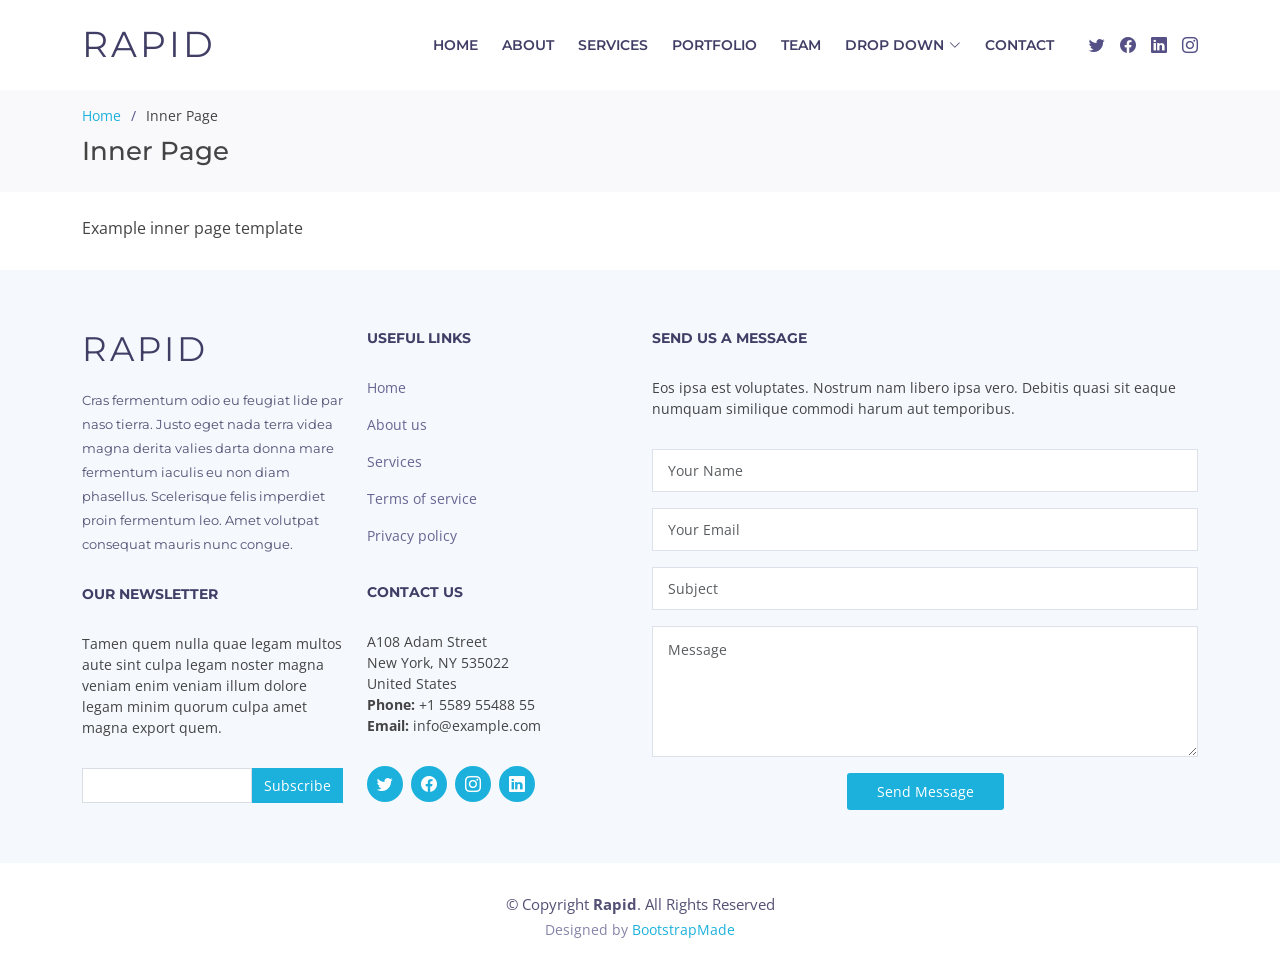
<file: public/Landing Page/inner-page.html>
<!DOCTYPE html>
<html lang="en">

<head>
  <meta charset="utf-8">
  <meta content="width=device-width, initial-scale=1.0" name="viewport">

  <title>Inner Page - Rapid Bootstrap Template</title>
  <meta content="" name="description">
  <meta content="" name="keywords">

  <!-- Favicons -->
  <link href="assets/img/favicon.png" rel="icon">
  <link href="assets/img/apple-touch-icon.png" rel="apple-touch-icon">

  <!-- Google Fonts -->
  <link href="https://fonts.googleapis.com/css?family=Open+Sans:300,300i,400,400i,600,600i,700,700i|Montserrat:300,400,500,600,700" rel="stylesheet">

  <!-- Vendor CSS Files -->
  <link href="assets/vendor/aos/aos.css" rel="stylesheet">
  <link href="assets/vendor/bootstrap/css/bootstrap.min.css" rel="stylesheet">
  <link href="assets/vendor/bootstrap-icons/bootstrap-icons.css" rel="stylesheet">
  <link href="assets/vendor/glightbox/css/glightbox.min.css" rel="stylesheet">
  <link href="assets/vendor/swiper/swiper-bundle.min.css" rel="stylesheet">

  <!-- Template Main CSS File -->
  <link href="assets/css/style.css" rel="stylesheet">

  <!-- =======================================================
  * Template Name: Rapid
  * Updated: Jan 29 2024 with Bootstrap v5.3.2
  * Template URL: https://bootstrapmade.com/rapid-multipurpose-bootstrap-business-template/
  * Author: BootstrapMade.com
  * License: https://bootstrapmade.com/license/
  ======================================================== -->
</head>

<body>

  <!-- ======= Header ======= -->
  <header id="header" class="fixed-top d-flex align-items-center ">
    <div class="container d-flex align-items-center">

      <h1 class="logo me-auto"><a href="index.html">Rapid</a></h1>
      <!-- Uncomment below if you prefer to use an image logo -->
      <!-- <a href="index.html" class="logo me-auto"><img src="assets/img/logo.png" alt="" class="img-fluid"></a>-->

      <nav id="navbar" class="navbar order-last order-lg-0">
        <ul>
          <li><a class="nav-link scrollto " href="#hero">Home</a></li>
          <li><a class="nav-link scrollto" href="#about">About</a></li>
          <li><a class="nav-link scrollto" href="#services">Services</a></li>
          <li><a class="nav-link scrollto " href="#portfolio">Portfolio</a></li>
          <li><a class="nav-link scrollto" href="#team">Team</a></li>
          <li class="dropdown"><a href="#"><span>Drop Down</span> <i class="bi bi-chevron-down"></i></a>
            <ul>
              <li><a href="#">Drop Down 1</a></li>
              <li class="dropdown"><a href="#"><span>Deep Drop Down</span> <i class="bi bi-chevron-right"></i></a>
                <ul>
                  <li><a href="#">Deep Drop Down 1</a></li>
                  <li><a href="#">Deep Drop Down 2</a></li>
                  <li><a href="#">Deep Drop Down 3</a></li>
                  <li><a href="#">Deep Drop Down 4</a></li>
                  <li><a href="#">Deep Drop Down 5</a></li>
                </ul>
              </li>
              <li><a href="#">Drop Down 2</a></li>
              <li><a href="#">Drop Down 3</a></li>
              <li><a href="#">Drop Down 4</a></li>
            </ul>
          </li>
          <li><a class="nav-link scrollto" href="#footer">Contact</a></li>
        </ul>
        <i class="bi bi-list mobile-nav-toggle"></i>
      </nav><!-- .navbar -->

      <div class="social-links">
        <a href="#" class="twitter"><i class="bi bi-twitter"></i></a>
        <a href="#" class="facebook"><i class="bi bi-facebook"></i></a>
        <a href="#" class="linkedin"><i class="bi bi-linkedin"></i></a>
        <a href="#" class="instagram"><i class="bi bi-instagram"></i></a>
      </div>

    </div>
  </header><!-- End Header -->

  <main id="main">

    <!-- ======= Breadcrumbs ======= -->
    <section id="breadcrumbs" class="breadcrumbs">
      <div class="container">

        <ol>
          <li><a href="index.html">Home</a></li>
          <li>Inner Page</li>
        </ol>
        <h2>Inner Page</h2>

      </div>
    </section><!-- End Breadcrumbs -->

    <section class="inner-page pt-4">
      <div class="container">
        <p>
          Example inner page template
        </p>
      </div>
    </section>

  </main><!-- End #main -->

  <!-- ======= Footer ======= -->
  <footer id="footer" class="section-bg">
    <div class="footer-top">
      <div class="container">

        <div class="row">

          <div class="col-lg-6">

            <div class="row">

              <div class="col-sm-6">

                <div class="footer-info">
                  <h3>Rapid</h3>
                  <p>Cras fermentum odio eu feugiat lide par naso tierra. Justo eget nada terra videa magna derita valies darta donna mare fermentum iaculis eu non diam phasellus. Scelerisque felis imperdiet proin fermentum leo. Amet volutpat consequat mauris nunc congue.</p>
                </div>

                <div class="footer-newsletter">
                  <h4>Our Newsletter</h4>
                  <p>Tamen quem nulla quae legam multos aute sint culpa legam noster magna veniam enim veniam illum dolore legam minim quorum culpa amet magna export quem.</p>
                  <form action="" method="post">
                    <input type="email" name="email"><input type="submit" value="Subscribe">
                  </form>
                </div>

              </div>

              <div class="col-sm-6">
                <div class="footer-links">
                  <h4>Useful Links</h4>
                  <ul>
                    <li><a href="#">Home</a></li>
                    <li><a href="#about">About us</a></li>
                    <li><a href="#">Services</a></li>
                    <li><a href="#">Terms of service</a></li>
                    <li><a href="#">Privacy policy</a></li>
                  </ul>
                </div>

                <div class="footer-links">
                  <h4>Contact Us</h4>
                  <p>
                    A108 Adam Street <br>
                    New York, NY 535022<br>
                    United States <br>
                    <strong>Phone:</strong> +1 5589 55488 55<br>
                    <strong>Email:</strong> info@example.com<br>
                  </p>
                </div>

                <div class="social-links">
                  <a href="#" class="twitter"><i class="bi bi-twitter"></i></a>
                  <a href="#" class="facebook"><i class="bi bi-facebook"></i></a>
                  <a href="#" class="instagram"><i class="bi bi-instagram"></i></a>
                  <a href="#" class="linkedin"><i class="bi bi-linkedin"></i></a>
                </div>

              </div>

            </div>

          </div>

          <div class="col-lg-6">

            <div class="form">

              <h4>Send us a message</h4>
              <p>Eos ipsa est voluptates. Nostrum nam libero ipsa vero. Debitis quasi sit eaque numquam similique commodi harum aut temporibus.</p>

              <form action="forms/contact.php" method="post" role="form" class="php-email-form">
                <div class="form-group">
                  <input type="text" name="name" class="form-control" id="name" placeholder="Your Name" required>
                </div>
                <div class="form-group mt-3">
                  <input type="email" class="form-control" name="email" id="email" placeholder="Your Email" required>
                </div>
                <div class="form-group mt-3">
                  <input type="text" class="form-control" name="subject" id="subject" placeholder="Subject" required>
                </div>
                <div class="form-group mt-3">
                  <textarea class="form-control" name="message" rows="5" placeholder="Message" required></textarea>
                </div>

                <div class="my-3">
                  <div class="loading">Loading</div>
                  <div class="error-message"></div>
                  <div class="sent-message">Your message has been sent. Thank you!</div>
                </div>

                <div class="text-center"><button type="submit" title="Send Message">Send Message</button></div>
              </form>

            </div>

          </div>

        </div>

      </div>
    </div>

    <div class="container">
      <div class="copyright">
        &copy; Copyright <strong>Rapid</strong>. All Rights Reserved
      </div>
      <div class="credits">
        <!--
        All the links in the footer should remain intact.
        You can delete the links only if you purchased the pro version.
        Licensing information: https://bootstrapmade.com/license/
        Purchase the pro version with working PHP/AJAX contact form: https://bootstrapmade.com/buy/?theme=Rapid
      -->
        Designed by <a href="https://bootstrapmade.com/">BootstrapMade</a>
      </div>
    </div>
  </footer><!-- End  Footer -->

  <a href="#" class="back-to-top d-flex align-items-center justify-content-center"><i class="bi bi-arrow-up-short"></i></a>

  <!-- Vendor JS Files -->
  <script src="assets/vendor/purecounter/purecounter_vanilla.js"></script>
  <script src="assets/vendor/aos/aos.js"></script>
  <script src="assets/vendor/bootstrap/js/bootstrap.bundle.min.js"></script>
  <script src="assets/vendor/glightbox/js/glightbox.min.js"></script>
  <script src="assets/vendor/isotope-layout/isotope.pkgd.min.js"></script>
  <script src="assets/vendor/swiper/swiper-bundle.min.js"></script>
  <script src="assets/vendor/php-email-form/validate.js"></script>

  <!-- Template Main JS File -->
  <script src="assets/js/main.js"></script>

</body>

</html>
</file>
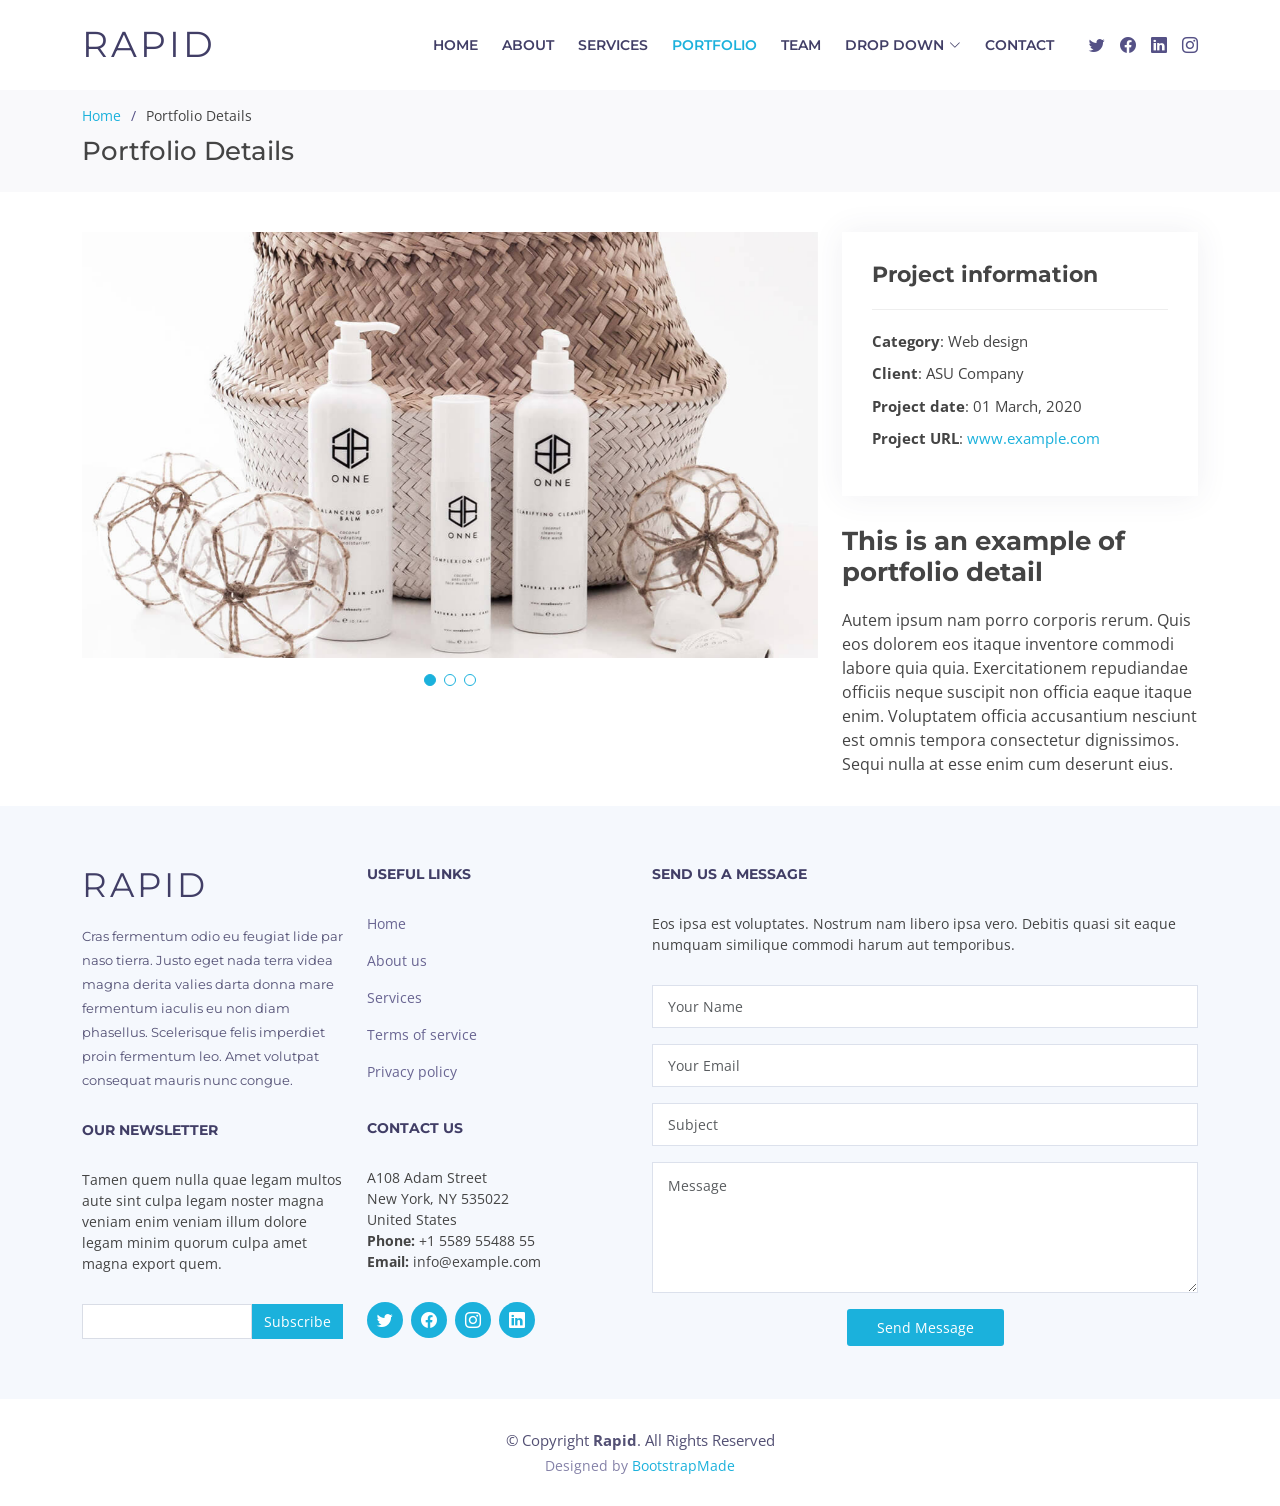
<file: public/Landing Page/portfolio-details.html>
<!DOCTYPE html>
<html lang="en">

<head>
  <meta charset="utf-8">
  <meta content="width=device-width, initial-scale=1.0" name="viewport">

  <title>Portfolio Details - Rapid Bootstrap Template</title>
  <meta content="" name="description">
  <meta content="" name="keywords">

  <!-- Favicons -->
  <link href="assets/img/favicon.png" rel="icon">
  <link href="assets/img/apple-touch-icon.png" rel="apple-touch-icon">

  <!-- Google Fonts -->
  <link href="https://fonts.googleapis.com/css?family=Open+Sans:300,300i,400,400i,600,600i,700,700i|Montserrat:300,400,500,600,700" rel="stylesheet">

  <!-- Vendor CSS Files -->
  <link href="assets/vendor/aos/aos.css" rel="stylesheet">
  <link href="assets/vendor/bootstrap/css/bootstrap.min.css" rel="stylesheet">
  <link href="assets/vendor/bootstrap-icons/bootstrap-icons.css" rel="stylesheet">
  <link href="assets/vendor/glightbox/css/glightbox.min.css" rel="stylesheet">
  <link href="assets/vendor/swiper/swiper-bundle.min.css" rel="stylesheet">

  <!-- Template Main CSS File -->
  <link href="assets/css/style.css" rel="stylesheet">

  <!-- =======================================================
  * Template Name: Rapid
  * Updated: Jan 29 2024 with Bootstrap v5.3.2
  * Template URL: https://bootstrapmade.com/rapid-multipurpose-bootstrap-business-template/
  * Author: BootstrapMade.com
  * License: https://bootstrapmade.com/license/
  ======================================================== -->
</head>

<body>

  <!-- ======= Header ======= -->
  <header id="header" class="fixed-top d-flex align-items-center ">
    <div class="container d-flex align-items-center">

      <h1 class="logo me-auto"><a href="index.html">Rapid</a></h1>
      <!-- Uncomment below if you prefer to use an image logo -->
      <!-- <a href="index.html" class="logo me-auto"><img src="assets/img/logo.png" alt="" class="img-fluid"></a>-->

      <nav id="navbar" class="navbar order-last order-lg-0">
        <ul>
          <li><a class="nav-link scrollto " href="#hero">Home</a></li>
          <li><a class="nav-link scrollto" href="#about">About</a></li>
          <li><a class="nav-link scrollto" href="#services">Services</a></li>
          <li><a class="nav-link scrollto active" href="#portfolio">Portfolio</a></li>
          <li><a class="nav-link scrollto" href="#team">Team</a></li>
          <li class="dropdown"><a href="#"><span>Drop Down</span> <i class="bi bi-chevron-down"></i></a>
            <ul>
              <li><a href="#">Drop Down 1</a></li>
              <li class="dropdown"><a href="#"><span>Deep Drop Down</span> <i class="bi bi-chevron-right"></i></a>
                <ul>
                  <li><a href="#">Deep Drop Down 1</a></li>
                  <li><a href="#">Deep Drop Down 2</a></li>
                  <li><a href="#">Deep Drop Down 3</a></li>
                  <li><a href="#">Deep Drop Down 4</a></li>
                  <li><a href="#">Deep Drop Down 5</a></li>
                </ul>
              </li>
              <li><a href="#">Drop Down 2</a></li>
              <li><a href="#">Drop Down 3</a></li>
              <li><a href="#">Drop Down 4</a></li>
            </ul>
          </li>
          <li><a class="nav-link scrollto" href="#footer">Contact</a></li>
        </ul>
        <i class="bi bi-list mobile-nav-toggle"></i>
      </nav><!-- .navbar -->

      <div class="social-links">
        <a href="#" class="twitter"><i class="bi bi-twitter"></i></a>
        <a href="#" class="facebook"><i class="bi bi-facebook"></i></a>
        <a href="#" class="linkedin"><i class="bi bi-linkedin"></i></a>
        <a href="#" class="instagram"><i class="bi bi-instagram"></i></a>
      </div>

    </div>
  </header><!-- End Header -->

  <main id="main">

    <!-- ======= Breadcrumbs ======= -->
    <section id="breadcrumbs" class="breadcrumbs">
      <div class="container">

        <ol>
          <li><a href="index.html">Home</a></li>
          <li>Portfolio Details</li>
        </ol>
        <h2>Portfolio Details</h2>

      </div>
    </section><!-- End Breadcrumbs -->

    <!-- ======= Portfolio Details Section ======= -->
    <section id="portfolio-details" class="portfolio-details">
      <div class="container">

        <div class="row gy-4">

          <div class="col-lg-8">
            <div class="portfolio-details-slider swiper">
              <div class="swiper-wrapper align-items-center">

                <div class="swiper-slide">
                  <img src="assets/img/portfolio/portfolio-details-1.jpg" alt="">
                </div>

                <div class="swiper-slide">
                  <img src="assets/img/portfolio/portfolio-details-2.jpg" alt="">
                </div>

                <div class="swiper-slide">
                  <img src="assets/img/portfolio/portfolio-details-3.jpg" alt="">
                </div>

              </div>
              <div class="swiper-pagination"></div>
            </div>
          </div>

          <div class="col-lg-4">
            <div class="portfolio-info">
              <h3>Project information</h3>
              <ul>
                <li><strong>Category</strong>: Web design</li>
                <li><strong>Client</strong>: ASU Company</li>
                <li><strong>Project date</strong>: 01 March, 2020</li>
                <li><strong>Project URL</strong>: <a href="#">www.example.com</a></li>
              </ul>
            </div>
            <div class="portfolio-description">
              <h2>This is an example of portfolio detail</h2>
              <p>
                Autem ipsum nam porro corporis rerum. Quis eos dolorem eos itaque inventore commodi labore quia quia. Exercitationem repudiandae officiis neque suscipit non officia eaque itaque enim. Voluptatem officia accusantium nesciunt est omnis tempora consectetur dignissimos. Sequi nulla at esse enim cum deserunt eius.
              </p>
            </div>
          </div>

        </div>

      </div>
    </section><!-- End Portfolio Details Section -->

  </main><!-- End #main -->

  <!-- ======= Footer ======= -->
  <footer id="footer" class="section-bg">
    <div class="footer-top">
      <div class="container">

        <div class="row">

          <div class="col-lg-6">

            <div class="row">

              <div class="col-sm-6">

                <div class="footer-info">
                  <h3>Rapid</h3>
                  <p>Cras fermentum odio eu feugiat lide par naso tierra. Justo eget nada terra videa magna derita valies darta donna mare fermentum iaculis eu non diam phasellus. Scelerisque felis imperdiet proin fermentum leo. Amet volutpat consequat mauris nunc congue.</p>
                </div>

                <div class="footer-newsletter">
                  <h4>Our Newsletter</h4>
                  <p>Tamen quem nulla quae legam multos aute sint culpa legam noster magna veniam enim veniam illum dolore legam minim quorum culpa amet magna export quem.</p>
                  <form action="" method="post">
                    <input type="email" name="email"><input type="submit" value="Subscribe">
                  </form>
                </div>

              </div>

              <div class="col-sm-6">
                <div class="footer-links">
                  <h4>Useful Links</h4>
                  <ul>
                    <li><a href="#">Home</a></li>
                    <li><a href="#about">About us</a></li>
                    <li><a href="#">Services</a></li>
                    <li><a href="#">Terms of service</a></li>
                    <li><a href="#">Privacy policy</a></li>
                  </ul>
                </div>

                <div class="footer-links">
                  <h4>Contact Us</h4>
                  <p>
                    A108 Adam Street <br>
                    New York, NY 535022<br>
                    United States <br>
                    <strong>Phone:</strong> +1 5589 55488 55<br>
                    <strong>Email:</strong> info@example.com<br>
                  </p>
                </div>

                <div class="social-links">
                  <a href="#" class="twitter"><i class="bi bi-twitter"></i></a>
                  <a href="#" class="facebook"><i class="bi bi-facebook"></i></a>
                  <a href="#" class="instagram"><i class="bi bi-instagram"></i></a>
                  <a href="#" class="linkedin"><i class="bi bi-linkedin"></i></a>
                </div>

              </div>

            </div>

          </div>

          <div class="col-lg-6">

            <div class="form">

              <h4>Send us a message</h4>
              <p>Eos ipsa est voluptates. Nostrum nam libero ipsa vero. Debitis quasi sit eaque numquam similique commodi harum aut temporibus.</p>

              <form action="forms/contact.php" method="post" role="form" class="php-email-form">
                <div class="form-group">
                  <input type="text" name="name" class="form-control" id="name" placeholder="Your Name" required>
                </div>
                <div class="form-group mt-3">
                  <input type="email" class="form-control" name="email" id="email" placeholder="Your Email" required>
                </div>
                <div class="form-group mt-3">
                  <input type="text" class="form-control" name="subject" id="subject" placeholder="Subject" required>
                </div>
                <div class="form-group mt-3">
                  <textarea class="form-control" name="message" rows="5" placeholder="Message" required></textarea>
                </div>

                <div class="my-3">
                  <div class="loading">Loading</div>
                  <div class="error-message"></div>
                  <div class="sent-message">Your message has been sent. Thank you!</div>
                </div>

                <div class="text-center"><button type="submit" title="Send Message">Send Message</button></div>
              </form>

            </div>

          </div>

        </div>

      </div>
    </div>

    <div class="container">
      <div class="copyright">
        &copy; Copyright <strong>Rapid</strong>. All Rights Reserved
      </div>
      <div class="credits">
        <!--
        All the links in the footer should remain intact.
        You can delete the links only if you purchased the pro version.
        Licensing information: https://bootstrapmade.com/license/
        Purchase the pro version with working PHP/AJAX contact form: https://bootstrapmade.com/buy/?theme=Rapid
      -->
        Designed by <a href="https://bootstrapmade.com/">BootstrapMade</a>
      </div>
    </div>
  </footer><!-- End  Footer -->

  <a href="#" class="back-to-top d-flex align-items-center justify-content-center"><i class="bi bi-arrow-up-short"></i></a>

  <!-- Vendor JS Files -->
  <script src="assets/vendor/purecounter/purecounter_vanilla.js"></script>
  <script src="assets/vendor/aos/aos.js"></script>
  <script src="assets/vendor/bootstrap/js/bootstrap.bundle.min.js"></script>
  <script src="assets/vendor/glightbox/js/glightbox.min.js"></script>
  <script src="assets/vendor/isotope-layout/isotope.pkgd.min.js"></script>
  <script src="assets/vendor/swiper/swiper-bundle.min.js"></script>
  <script src="assets/vendor/php-email-form/validate.js"></script>

  <!-- Template Main JS File -->
  <script src="assets/js/main.js"></script>

</body>

</html>
</file>
<file: public/Landing Page/assets/css/style.css>
/**
* Template Name: Rapid
* Updated: Jan 29 2024 with Bootstrap v5.3.2
* Template URL: https://bootstrapmade.com/rapid-multipurpose-bootstrap-business-template/
* Author: BootstrapMade.com
* License: https://bootstrapmade.com/license/
*/

/*--------------------------------------------------------------
# General
--------------------------------------------------------------*/
body {
  background: #fff;
  color: #444;
  font-family: "Open Sans", sans-serif;
}

a {
  color: #1bb1dc;
  text-decoration: none;
  transition: 0.5s;
}

a:hover,
a:active,
a:focus {
  color: #0a98c0;
  outline: none;
  text-decoration: none;
}

p {
  padding: 0;
  margin: 0 0 30px 0;
}

h1,
h2,
h3,
h4,
h5,
h6 {
  font-family: "Montserrat", sans-serif;
  font-weight: 400;
  margin: 0 0 20px 0;
  padding: 0;
}

/*--------------------------------------------------------------
# Back to top button
--------------------------------------------------------------*/
.back-to-top {
  position: fixed;
  visibility: hidden;
  opacity: 0;
  right: 15px;
  bottom: 15px;
  z-index: 996;
  background: #1bb1dc;
  width: 40px;
  height: 40px;
  border-radius: 50px;
  transition: all 0.4s;
}

.back-to-top i {
  font-size: 28px;
  color: #fff;
  line-height: 0;
}

.back-to-top:hover {
  background: #39c0e7;
  color: #fff;
}

.back-to-top.active {
  visibility: visible;
  opacity: 1;
}

/*--------------------------------------------------------------
# Disable aos animation delay on mobile devices
--------------------------------------------------------------*/
@media screen and (max-width: 768px) {
  [data-aos-delay] {
    transition-delay: 0 !important;
  }
}

/*--------------------------------------------------------------
# Header
--------------------------------------------------------------*/
#header {
  background: #fff;
  transition: all 0.5s;
  z-index: 997;
  height: 90px;
}

#header.header-transparent {
  background: transparent;
}

#header.header-scrolled {
  background: #fff;
  height: 70px;
  box-shadow: 0px 0px 30px rgba(127, 137, 161, 0.3);
}

#header .logo {
  font-size: 36px;
  margin: 0;
  padding: 0;
  font-weight: 400;
  letter-spacing: 3px;
  text-transform: uppercase;
}

#header .logo a {
  color: #413e66;
}

#header .logo img {
  max-height: 40px;
}

#header .social-links {
  margin: 0 0 0 20px;
  display: inline-flex;
  align-items: center;
  justify-content: center;
}

#header .social-links a {
  color: #555186;
  transition: 0.3s;
  line-height: 0;
  margin-left: 15px;
}

#header .social-links a i {
  line-height: 0;
}

#header .social-links a:hover {
  color: #1bb1dc;
}

@media (max-width: 992px) {
  #header .social-links {
    margin: 0 15px 0 0;
  }
}

@media (max-width: 992px) {
  #header .logo {
    font-size: 28px;
  }
}

/*--------------------------------------------------------------
# Navigation Menu
--------------------------------------------------------------*/
/**
* Desktop Navigation 
*/
.navbar {
  padding: 0;
}

.navbar ul {
  margin: 0;
  padding: 0;
  display: flex;
  list-style: none;
  align-items: center;
}

.navbar li {
  position: relative;
}

.navbar a,
.navbar a:focus {
  display: flex;
  align-items: center;
  justify-content: space-between;
  padding: 10px 0 10px 24px;
  font-family: "Montserrat", sans-serif;
  text-transform: uppercase;
  font-size: 14px;
  font-weight: 600;
  color: #413e66;
  white-space: nowrap;
  transition: 0.3s;
}

.navbar a i,
.navbar a:focus i {
  font-size: 12px;
  line-height: 0;
  margin-left: 5px;
}

.navbar a:hover,
.navbar .active,
.navbar .active:focus,
.navbar li:hover>a {
  color: #1bb1dc;
}

.navbar .dropdown ul {
  display: block;
  position: absolute;
  left: 24px;
  top: calc(100% + 30px);
  margin: 0;
  padding: 10px 0;
  z-index: 99;
  opacity: 0;
  visibility: hidden;
  background: #fff;
  box-shadow: 0px 0px 30px rgba(127, 137, 161, 0.25);
  transition: 0.3s;
}

.navbar .dropdown ul li {
  min-width: 200px;
}

.navbar .dropdown ul a {
  padding: 10px 20px;
  text-transform: none;
  font-weight: 400;
}

.navbar .dropdown ul a i {
  font-size: 12px;
}

.navbar .dropdown ul a:hover,
.navbar .dropdown ul .active:hover,
.navbar .dropdown ul li:hover>a {
  color: #1bb1dc;
}

.navbar .dropdown:hover>ul {
  opacity: 1;
  top: 100%;
  visibility: visible;
}

.navbar .dropdown .dropdown ul {
  top: 0;
  left: calc(100% - 30px);
  visibility: hidden;
}

.navbar .dropdown .dropdown:hover>ul {
  opacity: 1;
  top: 0;
  left: 100%;
  visibility: visible;
}

@media (max-width: 1366px) {
  .navbar .dropdown .dropdown ul {
    left: -90%;
  }

  .navbar .dropdown .dropdown:hover>ul {
    left: -100%;
  }
}

/**
* Mobile Navigation 
*/
.mobile-nav-toggle {
  color: #413e66;
  font-size: 28px;
  cursor: pointer;
  display: none;
  line-height: 0;
  transition: 0.5s;
}

.mobile-nav-toggle.bi-x {
  color: #fff;
}

@media (max-width: 991px) {
  .mobile-nav-toggle {
    display: block;
  }

  .navbar ul {
    display: none;
  }
}

.navbar-mobile {
  position: fixed;
  overflow: hidden;
  top: 0;
  right: 0;
  left: 0;
  bottom: 0;
  background: rgba(45, 43, 70, 0.9);
  transition: 0.3s;
  z-index: 999;
}

.navbar-mobile .mobile-nav-toggle {
  position: absolute;
  top: 15px;
  right: 15px;
}

.navbar-mobile ul {
  display: block;
  position: absolute;
  top: 55px;
  right: 15px;
  bottom: 15px;
  left: 15px;
  padding: 10px 0;
  background-color: #fff;
  overflow-y: auto;
  transition: 0.3s;
}

.navbar-mobile a,
.navbar-mobile a:focus {
  padding: 10px 20px;
  font-size: 15px;
  color: #413e66;
}

.navbar-mobile a:hover,
.navbar-mobile .active,
.navbar-mobile li:hover>a {
  color: #1bb1dc;
}

.navbar-mobile .getstarted,
.navbar-mobile .getstarted:focus {
  margin: 15px;
}

.navbar-mobile .dropdown ul,
.navbar-mobile .dropdown .dropdown ul {
  position: static;
  display: none;
  margin: 10px 20px;
  padding: 10px 0;
  z-index: 99;
  opacity: 1;
  visibility: visible;
  background: #fff;
  box-shadow: 0px 0px 30px rgba(127, 137, 161, 0.25);
}

.navbar-mobile .dropdown ul li,
.navbar-mobile .dropdown .dropdown ul li {
  min-width: 200px;
}

.navbar-mobile .dropdown ul a,
.navbar-mobile .dropdown .dropdown ul a {
  padding: 10px 20px;
}

.navbar-mobile .dropdown ul a i,
.navbar-mobile .dropdown .dropdown ul a i {
  font-size: 12px;
}

.navbar-mobile .dropdown ul a:hover,
.navbar-mobile .dropdown ul .active:hover,
.navbar-mobile .dropdown ul li:hover>a,
.navbar-mobile .dropdown .dropdown ul a:hover,
.navbar-mobile .dropdown .dropdown ul .active:hover,
.navbar-mobile .dropdown .dropdown ul li:hover>a {
  color: #1bb1dc;
}

.navbar-mobile .dropdown>.dropdown-active,
.navbar-mobile .dropdown .dropdown>.dropdown-active {
  display: block;
}

/*--------------------------------------------------------------
# Hero Section
--------------------------------------------------------------*/
#hero {
  width: 100%;
  height: 100vh;
  position: relative;
  background: #f5f8fd url("../img/BackgroundLP.png") center top no-repeat;
  background-size: cover;
  padding-top: 110px;
}

@media (max-width: 991px) {
  #hero {
    height: auto;
    padding: 100px 0 60px 0;
  }

  #hero .container {
    height: auto !important;
  }

  #hero .intro-img {
    width: 80%;
  }
}

@media (min-width: 992px) {
  #hero .intro-info {
    padding-top: 100px;
  }
}

@media (max-width: 991px) {
  #hero .intro-info {
    text-align: center;
    padding-top: 40px;
  }
}

#hero .intro-info h2 {
  color: #413e66;
  margin-bottom: 40px;
  font-size: 48px;
  font-weight: 700;
}

#hero .intro-info h2 span {
  color: #0f8051;
}

@media (max-width: 991px) {
  #hero .intro-info h2 {
    font-size: 34px;
    margin-bottom: 30px;
  }
}

#hero .intro-info .btn-get-started,
#hero .intro-info .btn-services {
  font-family: "Montserrat", sans-serif;
  font-size: 13px;
  font-weight: 600;
  text-transform: uppercase;
  letter-spacing: 1px;
  display: inline-block;
  padding: 10px 32px;
  border-radius: 4px;
  transition: 0.5s;
  color: #fff;
  background: #0f8051;
  color: #fff;
}

#hero .intro-info .btn-get-started:hover,
#hero .intro-info .btn-services:hover {
  background: #0a98c0;
}

/*--------------------------------------------------------------
# Sections
--------------------------------------------------------------*/
section {
  overflow: hidden;
}

/* Sections Header
--------------------------------*/
.section-header h3 {
  font-size: 36px;
  color: #413e66;
  text-align: center;
  font-weight: 700;
  position: relative;
  font-family: "Montserrat", sans-serif;
}

.section-header p {
  text-align: center;
  margin: auto;
  font-size: 15px;
  padding-bottom: 60px;
  color: #535074;
  width: 50%;
}

@media (max-width: 767px) {
  .section-header p {
    width: 100%;
  }
}

/* Section with background
--------------------------------*/
.section-bg {
  background: #f5f8fd;
}

/* About Us Section
--------------------------------*/
#about {
  padding: 80px 0;
}

#about .about-content {
  padding-top: 40px;
}

#about .about-content h2 {
  color: #413e66;
  font-family: "Montserrat", sans-serif;
  font-weight: 700;
}

#about .about-content h3 {
  color: #696592;
  font-weight: 400;
  font-size: 22px;
  font-style: italic;
}

#about .about-content ul {
  list-style: none;
  padding: 0;
}

#about .about-content ul li {
  padding-bottom: 10px;
}

#about .about-content ul li i {
  font-size: 20px;
  padding-right: 4px;
  color: #1bb1dc;
}

#about .about-img {
  position: relative;
  margin: 30px 30px 30px 30px;
}

#about .about-img img {
  width: 100%;
  border: 8px solid #fff;
  transition: 0.5s;
}

#about .about-img img:hover {
  width: 100%;
  transform: scale(1.03);
}

#about .about-img::before {
  position: absolute;
  left: -31px;
  top: -30px;
  width: 90%;
  height: 92%;
  z-index: -1;
  content: "";
  background-color: #ebf1fa;
  transition: 0.5s;
}

#about .about-img::after {
  position: absolute;
  right: -31px;
  bottom: -30px;
  width: 90%;
  height: 92%;
  z-index: -1;
  content: "";
  background-color: #ebf1fa;
  transition: 0.5s;
}

/* Services Section
--------------------------------*/
#services {
  padding: 60px 0 40px 0;
}

#services .box {
  padding: 30px;
  position: relative;
  overflow: hidden;
  background: #fff;
  box-shadow: 0 10px 29px 0 rgba(68, 88, 144, 0.1);
  transition: all 0.3s ease-in-out;
  text-align: center;
  height: 100%;
}

#services .box:hover {
  transform: scale(1.1);
}

#services .icon {
  margin: 0 auto 15px auto;
  padding-top: 12px;
  display: inline-block;
  text-align: center;
  border-radius: 50%;
  width: 60px;
  height: 60px;
}

#services .icon i {
  font-size: 36px;
  line-height: 0;
}

#services .title {
  font-weight: 700;
  margin-bottom: 15px;
  font-size: 18px;
}

#services .title a {
  color: #111;
}

#services .box:hover .title a {
  color: #1bb1dc;
}

#services .description {
  font-size: 14px;
  line-height: 28px;
  margin-bottom: 0;
  text-align: left;
}

/* Why Us Section
--------------------------------*/
#why-us {
  padding: 60px 0;
}

@media (max-width: 991px) {
  #why-us .why-us-content {
    padding-top: 30px;
  }
}

#why-us .why-us-content .features {
  margin: 0 0 15px 0;
  padding: 0;
}

#why-us .why-us-content .features i {
  font-size: 36px;
  float: left;
}

#why-us .why-us-content .features h4 {
  font-size: 24px;
  font-weight: 600;
  margin-left: 56px;
  color: #413e66;
  margin-bottom: 5px;
}

#why-us .why-us-content .features p {
  font-size: 16px;
  margin-left: 56px;
  color: #555186;
}

#why-us .counters {
  padding-top: 40px;
}

#why-us .counters span {
  font-family: "Montserrat", sans-serif;
  font-weight: bold;
  font-size: 48px;
  display: block;
  color: #555186;
}

#why-us .counters p {
  padding: 0;
  margin: 0 0 20px 0;
  font-family: "Montserrat", sans-serif;
  font-size: 14px;
  color: #8a87b6;
}

/* Call To Action Section
--------------------------------*/
#call-to-action {
  background: #2d2b46;
  background-size: cover;
  padding: 40px 0;
}

#call-to-action .cta-title {
  color: #fff;
  font-size: 28px;
  font-weight: 700;
}

#call-to-action .cta-text {
  color: #fff;
}

@media (min-width: 991px) {
  #call-to-action .cta-btn-container {
    display: flex;
    align-items: center;
    justify-content: flex-end;
  }
}

#call-to-action .cta-btn {
  font-family: "Montserrat", sans-serif;
  font-weight: 700;
  font-size: 16px;
  letter-spacing: 1px;
  display: inline-block;
  padding: 8px 26px;
  border-radius: 3px;
  transition: 0.5s;
  margin: 10px;
  border: 3px solid #fff;
  color: #fff;
}

#call-to-action .cta-btn:hover {
  background: #1bb1dc;
  border: 3px solid #1bb1dc;
}

/* Features Section
--------------------------------*/
#features {
  padding: 80px 0;
}

#features h4 {
  font-weight: 600;
  font-size: 24px;
}

/* Portfolio Section
--------------------------------*/
#portfolio {
  padding: 60px 0;
}

#portfolio #portfolio-flters {
  padding: 0;
  margin: 5px 0 35px 0;
  list-style: none;
  text-align: center;
}

#portfolio #portfolio-flters li {
  cursor: pointer;
  margin: 15px 15px 15px 0;
  display: inline-block;
  padding: 6px 10px;
  font-size: 16px;
  line-height: 20px;
  color: #413e66;
  margin-bottom: 5px;
  transition: all 0.3s ease-in-out;
}

#portfolio #portfolio-flters li:hover,
#portfolio #portfolio-flters li.filter-active {
  color: #1bb1dc;
}

#portfolio #portfolio-flters li:last-child {
  margin-right: 0;
}

#portfolio .portfolio-item {
  position: relative;
  overflow: hidden;
  margin-bottom: 30px;
}

#portfolio .portfolio-item .portfolio-wrap {
  overflow: hidden;
  position: relative;
  margin: 0;
}

#portfolio .portfolio-item .portfolio-wrap:hover img {
  opacity: 0.4;
  transition: 0.3s;
}

#portfolio .portfolio-item .portfolio-wrap .portfolio-info {
  position: absolute;
  top: 0;
  right: 0;
  bottom: 0;
  left: 0;
  display: flex;
  justify-content: center;
  align-items: center;
  flex-direction: column;
  text-align: center;
  opacity: 0;
  transition: 0.2s linear;
}

#portfolio .portfolio-item .portfolio-wrap .portfolio-info h4 {
  font-size: 22px;
  line-height: 1px;
  font-weight: 700;
  margin-bottom: 14px;
  padding-bottom: 0;
}

#portfolio .portfolio-item .portfolio-wrap .portfolio-info h4 a {
  color: #fff;
}

#portfolio .portfolio-item .portfolio-wrap .portfolio-info h4 a:hover {
  color: #1bb1dc;
}

#portfolio .portfolio-item .portfolio-wrap .portfolio-info p {
  padding: 0;
  margin: 0;
  color: #f8fcff;
  font-weight: 500;
  font-size: 14px;
  text-transform: uppercase;
}

#portfolio .portfolio-item .portfolio-wrap .portfolio-info .link-preview,
#portfolio .portfolio-item .portfolio-wrap .portfolio-info .link-details {
  display: inline-block;
  line-height: 1;
  text-align: center;
  width: 36px;
  height: 36px;
  background: #1bb1dc;
  border-radius: 50%;
  margin: 10px 4px 0 4px;
  display: inline-flex;
  align-items: center;
  justify-content: center;
}

#portfolio .portfolio-item .portfolio-wrap .portfolio-info .link-preview i,
#portfolio .portfolio-item .portfolio-wrap .portfolio-info .link-details i {
  font-size: 22px;
  color: #fff;
  line-height: 0;
}

#portfolio .portfolio-item .portfolio-wrap .portfolio-info .link-preview:hover,
#portfolio .portfolio-item .portfolio-wrap .portfolio-info .link-details:hover {
  background: #42c3e8;
}

#portfolio .portfolio-item .portfolio-wrap .portfolio-info .link-preview:hover i,
#portfolio .portfolio-item .portfolio-wrap .portfolio-info .link-details:hover i {
  color: #fff;
}

#portfolio .portfolio-item .portfolio-wrap:hover {
  background: #282646;
}

#portfolio .portfolio-item .portfolio-wrap:hover .portfolio-info {
  opacity: 1;
}

/*--------------------------------------------------------------
# Portfolio Details
--------------------------------------------------------------*/
.portfolio-details {
  padding-top: 40px;
}

.portfolio-details .portfolio-details-slider img {
  width: 100%;
}

.portfolio-details .portfolio-details-slider .swiper-pagination {
  margin-top: 20px;
  position: relative;
}

.portfolio-details .portfolio-details-slider .swiper-pagination .swiper-pagination-bullet {
  width: 12px;
  height: 12px;
  background-color: #fff;
  opacity: 1;
  border: 1px solid #1bb1dc;
}

.portfolio-details .portfolio-details-slider .swiper-pagination .swiper-pagination-bullet-active {
  background-color: #1bb1dc;
}

.portfolio-details .portfolio-info {
  padding: 30px;
  box-shadow: 0px 0 30px rgba(65, 62, 102, 0.08);
}

.portfolio-details .portfolio-info h3 {
  font-size: 22px;
  font-weight: 700;
  margin-bottom: 20px;
  padding-bottom: 20px;
  border-bottom: 1px solid #eee;
}

.portfolio-details .portfolio-info ul {
  list-style: none;
  padding: 0;
  font-size: 15px;
}

.portfolio-details .portfolio-info ul li+li {
  margin-top: 10px;
}

.portfolio-details .portfolio-description {
  padding-top: 30px;
}

.portfolio-details .portfolio-description h2 {
  font-size: 26px;
  font-weight: 700;
  margin-bottom: 20px;
}

.portfolio-details .portfolio-description p {
  padding: 0;
}

/* Testimonials Section
--------------------------------*/
#testimonials {
  padding: 60px 0;
}

#testimonials .section-header {
  margin-bottom: 40px;
}

#testimonials .testimonials-carousel,
#testimonials .testimonials-slider {
  overflow: hidden;
}

@media (max-width: 767px) {
  #testimonials .testimonial-item {
    text-align: center;
  }
}

#testimonials .testimonial-item .testimonial-img {
  width: 120px;
  border-radius: 50%;
  border: 4px solid #fff;
  float: left;
}

@media (max-width: 767px) {
  #testimonials .testimonial-item .testimonial-img {
    float: none;
    margin: auto;
  }
}

#testimonials .testimonial-item h3 {
  font-size: 20px;
  font-weight: bold;
  margin: 10px 0 5px 0;
  color: #111;
  margin-left: 140px;
}

#testimonials .testimonial-item h4 {
  font-size: 14px;
  color: #999;
  margin: 0 0 15px 0;
  margin-left: 140px;
}

#testimonials .testimonial-item p {
  font-style: italic;
  margin: 0 0 15px 140px;
}

@media (min-width: 992px) {
  #testimonials .testimonial-item p {
    width: 80%;
  }
}

@media (max-width: 767px) {

  #testimonials .testimonial-item h3,
  #testimonials .testimonial-item h4,
  #testimonials .testimonial-item p {
    margin-left: 0;
  }
}

#testimonials .swiper-pagination {
  margin-top: 20px;
  position: relative;
}

#testimonials .swiper-pagination .swiper-pagination-bullet {
  width: 12px;
  height: 12px;
  background-color: #fff;
  opacity: 1;
  border: 1px solid #1bb1dc;
}

#testimonials .swiper-pagination .swiper-pagination-bullet-active {
  background-color: #1bb1dc;
}

/* Team Section
--------------------------------*/
#team {
  padding: 60px 0;
}

#team .member {
  text-align: center;
  margin-bottom: 20px;
  position: relative;
  overflow: hidden;
}

#team .member .member-info {
  display: flex;
  justify-content: center;
  align-items: center;
  position: absolute;
  bottom: 0;
  left: 0;
  right: 0;
  transition: 0.2s;
  padding: 15px 0;
  background: rgba(29, 28, 41, 0.6);
}

#team .member .member-info-content {
  transition: margin 0.2s;
  height: 36px;
  transition: height 0.4s;
}

#team .member:hover .member-info {
  transition: 0.4s;
}

#team .member:hover .member-info-content {
  height: 70px;
}

#team .member h4 {
  font-weight: 700;
  margin-bottom: 2px;
  font-size: 18px;
  color: #fff;
}

#team .member span {
  font-style: italic;
  display: block;
  font-size: 13px;
  color: #fff;
}

#team .member .social a {
  transition: none;
  color: #fff;
}

#team .member .social a:hover {
  color: #1bb1dc;
}

#team .member .social i {
  font-size: 18px;
  margin: 0 2px;
}

/* Clients Section
--------------------------------*/
#clients {
  padding: 60px 0;
}

#clients img {
  opacity: 0.5;
  transition: 0.3s;
}

#clients img:hover {
  opacity: 1;
}

#clients .swiper-pagination {
  margin-top: 20px;
  position: relative;
}

#clients .swiper-pagination .swiper-pagination-bullet {
  width: 12px;
  height: 12px;
  background-color: #fff;
  opacity: 1;
  border: 1px solid #1bb1dc;
}

#clients .swiper-pagination .swiper-pagination-bullet-active {
  background-color: #1bb1dc;
}

/* Pricing Section
--------------------------------*/
#pricing {
  padding: 80px 0;
}

@media (max-width: 991px) {
  #pricing {
    padding-bottom: 30px;
  }
}

#pricing .card {
  border: 0;
  border-radius: 0px;
  box-shadow: 0 3px 0px 0 rgba(65, 62, 102, 0.08);
  transition: all 0.3s ease-in-out;
  padding: 36px 0;
  position: relative;
}

@media (max-width: 991px) {
  #pricing .card {
    margin-bottom: 50px;
  }
}

#pricing .card:after {
  content: "";
  position: absolute;
  top: 0;
  left: 0;
  width: 0%;
  height: 5px;
  background-color: #1bb1dc;
  transition: 0.5s;
}

#pricing .card:hover {
  transform: scale(1.05);
  box-shadow: 0 20px 35px 0 rgba(0, 0, 0, 0.08);
}

#pricing .card:hover:after {
  width: 100%;
}

#pricing .card .card-header {
  background-color: white;
  border-bottom: 0px;
  -moz-text-align-last: center;
  text-align-last: center;
}

#pricing .card .card-title {
  margin-bottom: 16px;
  color: #535074;
}

#pricing .card .card-block {
  padding-top: 0;
  text-align: center;
}

#pricing .card .list-group-item {
  border: 0px;
  padding: 6px;
  color: #413e66;
  font-weight: 300;
}

#pricing .card h3 {
  font-size: 64px;
  margin-bottom: 0px;
  color: #535074;
}

#pricing .card h3 .currency {
  font-size: 30px;
  position: relative;
  font-weight: 400;
  top: -30px;
  letter-spacing: 0px;
}

#pricing .card h3 .period {
  font-size: 16px;
  color: #6c67a3;
  letter-spacing: 0px;
}

#pricing .card .list-group {
  margin-bottom: 15px;
}

#pricing .card .btn {
  text-transform: uppercase;
  font-size: 13px;
  font-weight: 500;
  color: #5f5b96;
  border-radius: 0;
  padding: 10px 24px;
  letter-spacing: 1px;
  border-radius: 3px;
  display: inline-block;
  background: #1bb1dc;
  color: #fff;
}

#pricing .card .btn:hover {
  background: #0a98c0;
}

/* Frequently Asked Questions Section
--------------------------------*/
#faq {
  padding: 60px 0;
  overflow: hidden;
}

#faq .faq-list {
  padding: 0;
  list-style: none;
}

#faq .faq-list li {
  border-bottom: 1px solid #edecf4;
  margin-bottom: 20px;
  padding-bottom: 20px;
}

#faq .faq-list .question {
  display: block;
  position: relative;
  font-family: #1bb1dc;
  font-size: 18px;
  line-height: 24px;
  font-weight: 400;
  padding-left: 25px;
  cursor: pointer;
  color: #158caf;
  transition: 0.3s;
}

#faq .faq-list i {
  font-size: 16px;
  position: absolute;
  left: 0;
  top: -2px;
}

#faq .faq-list p {
  margin-bottom: 0;
  padding: 10px 0 0 25px;
}

#faq .faq-list .icon-show {
  display: none;
}

#faq .faq-list .collapsed {
  color: black;
}

#faq .faq-list .collapsed:hover {
  color: #1bb1dc;
}

#faq .faq-list .collapsed .icon-show {
  display: inline-block;
  transition: 0.6s;
}

#faq .faq-list .collapsed .icon-close {
  display: none;
  transition: 0.6s;
}

/*--------------------------------------------------------------
# Breadcrumbs
--------------------------------------------------------------*/
.breadcrumbs {
  padding: 15px 0;
  background: #f9f9fb;
  min-height: 40px;
  margin-top: 90px;
}

.breadcrumbs h2 {
  font-size: 26px;
  font-weight: 500;
  margin-bottom: 10px;
}

.breadcrumbs ol {
  display: flex;
  flex-wrap: wrap;
  list-style: none;
  padding: 0 0 10px 0;
  margin: 0;
  font-size: 14px;
}

.breadcrumbs ol li+li {
  padding-left: 10px;
}

.breadcrumbs ol li+li::before {
  display: inline-block;
  padding-right: 10px;
  color: #555186;
  content: "/";
}

/*--------------------------------------------------------------
# Footer
--------------------------------------------------------------*/
#footer {
  padding: 0 0 30px 0;
  font-size: 14px;
  background: #fff;
}

#footer .footer-top {
  padding: 60px 0 30px 0;
  background: #f5f8fd;
}

#footer .footer-top .footer-info {
  margin-bottom: 30px;
}

#footer .footer-top .footer-info h3 {
  font-size: 34px;
  margin: 0 0 20px 0;
  padding: 2px 0 2px 0;
  line-height: 1;
  font-family: "Montserrat", sans-serif;
  color: #413e66;
  font-weight: 400;
  letter-spacing: 3px;
  text-transform: uppercase;
}

#footer .footer-top .footer-info p {
  font-size: 13px;
  line-height: 24px;
  margin-bottom: 0;
  font-family: "Montserrat", sans-serif;
  color: #535074;
}

#footer .footer-top .social-links a {
  display: inline-flex;
  align-items: center;
  justify-content: center;
  background: #1bb1dc;
  color: #fff;
  margin-right: 4px;
  border-radius: 50%;
  text-align: center;
  width: 36px;
  height: 36px;
  transition: 0.3s;
}

#footer .footer-top .social-links a i {
  line-height: 0;
  font-size: 16px;
}

#footer .footer-top .social-links a:hover {
  background: #0a98c0;
  color: #fff;
}

@media (max-width: 574px) {
  #footer .footer-top .social-links a {
    margin-bottom: 25px;
  }
}

#footer .footer-top h4 {
  font-size: 14px;
  font-weight: bold;
  color: #413e66;
  text-transform: uppercase;
  position: relative;
  padding-bottom: 10px;
}

#footer .footer-top .footer-links {
  margin-bottom: 30px;
}

#footer .footer-top .footer-links ul {
  list-style: none;
  padding: 0;
  margin: 0;
}

#footer .footer-top .footer-links ul li {
  padding: 8px 0;
}

#footer .footer-top .footer-links ul li:first-child {
  padding-top: 0;
}

#footer .footer-top .footer-links ul a {
  color: #696592;
}

#footer .footer-top .footer-links ul a:hover {
  color: #1bb1dc;
}

#footer .footer-top .footer-contact {
  margin-bottom: 30px;
}

#footer .footer-top .footer-contact p {
  line-height: 26px;
}

#footer .footer-top .footer-newsletter {
  margin-bottom: 30px;
}

#footer .footer-top .footer-newsletter input[type=email] {
  border: 0;
  padding: 6px 8px;
  width: 65%;
  border: 1px solid #d9dde6;
}

#footer .footer-top .footer-newsletter input[type=submit] {
  background: #1bb1dc;
  border: 1px solid #1bb1dc;
  width: 35%;
  padding: 6px 0;
  text-align: center;
  color: #fff;
  transition: 0.3s;
  cursor: pointer;
}

#footer .footer-top .footer-newsletter input[type=submit]:hover {
  background: #0a98c0;
}

#footer .php-email-form .validate {
  display: none;
  color: red;
  margin: 0 0 15px 0;
  font-weight: 400;
  font-size: 13px;
}

#footer .php-email-form .error-message {
  display: none;
  color: #fff;
  background: #ed3c0d;
  text-align: left;
  padding: 15px;
  font-weight: 600;
}

#footer .php-email-form .error-message br+br {
  margin-top: 25px;
}

#footer .php-email-form .sent-message {
  display: none;
  color: #fff;
  background: #18d26e;
  text-align: center;
  padding: 15px;
  font-weight: 600;
}

#footer .php-email-form .loading {
  display: none;
  background: #fff;
  text-align: center;
  padding: 15px;
}

#footer .php-email-form .loading:before {
  content: "";
  display: inline-block;
  border-radius: 50%;
  width: 24px;
  height: 24px;
  margin: 0 10px -6px 0;
  border: 3px solid #18d26e;
  border-top-color: #eee;
  animation: animate-loading 1s linear infinite;
}

#footer .php-email-form input,
#footer .php-email-form textarea {
  border-radius: 0;
  box-shadow: none;
  border: 1px solid #dce1ec;
  font-size: 14px;
}

#footer .php-email-form input:focus,
#footer .php-email-form textarea:focus {
  border-color: #1bb1dc;
}

#footer .php-email-form input {
  padding: 10px 15px;
}

#footer .php-email-form textarea {
  padding: 12px 15px;
}

#footer .php-email-form button[type=submit] {
  background: #1bb1dc;
  border: 0;
  border-radius: 3px;
  padding: 8px 30px;
  color: #fff;
  transition: 0.3s;
}

#footer .php-email-form button[type=submit]:hover {
  background: #0a98c0;
  cursor: pointer;
}

@keyframes animate-loading {
  0% {
    transform: rotate(0deg);
  }

  100% {
    transform: rotate(360deg);
  }
}

#footer .copyright {
  text-align: center;
  padding-top: 30px;
  color: #535074;
  font-size: 15px;
}

#footer .credits {
  text-align: center;
  font-size: 14px;
  padding-top: 4px;
  color: #8582a8;
}

#footer .credits a {
  color: #1bb1dc;
}

#footer .credits a:hover {
  color: #0a98c0;
}
</file>
